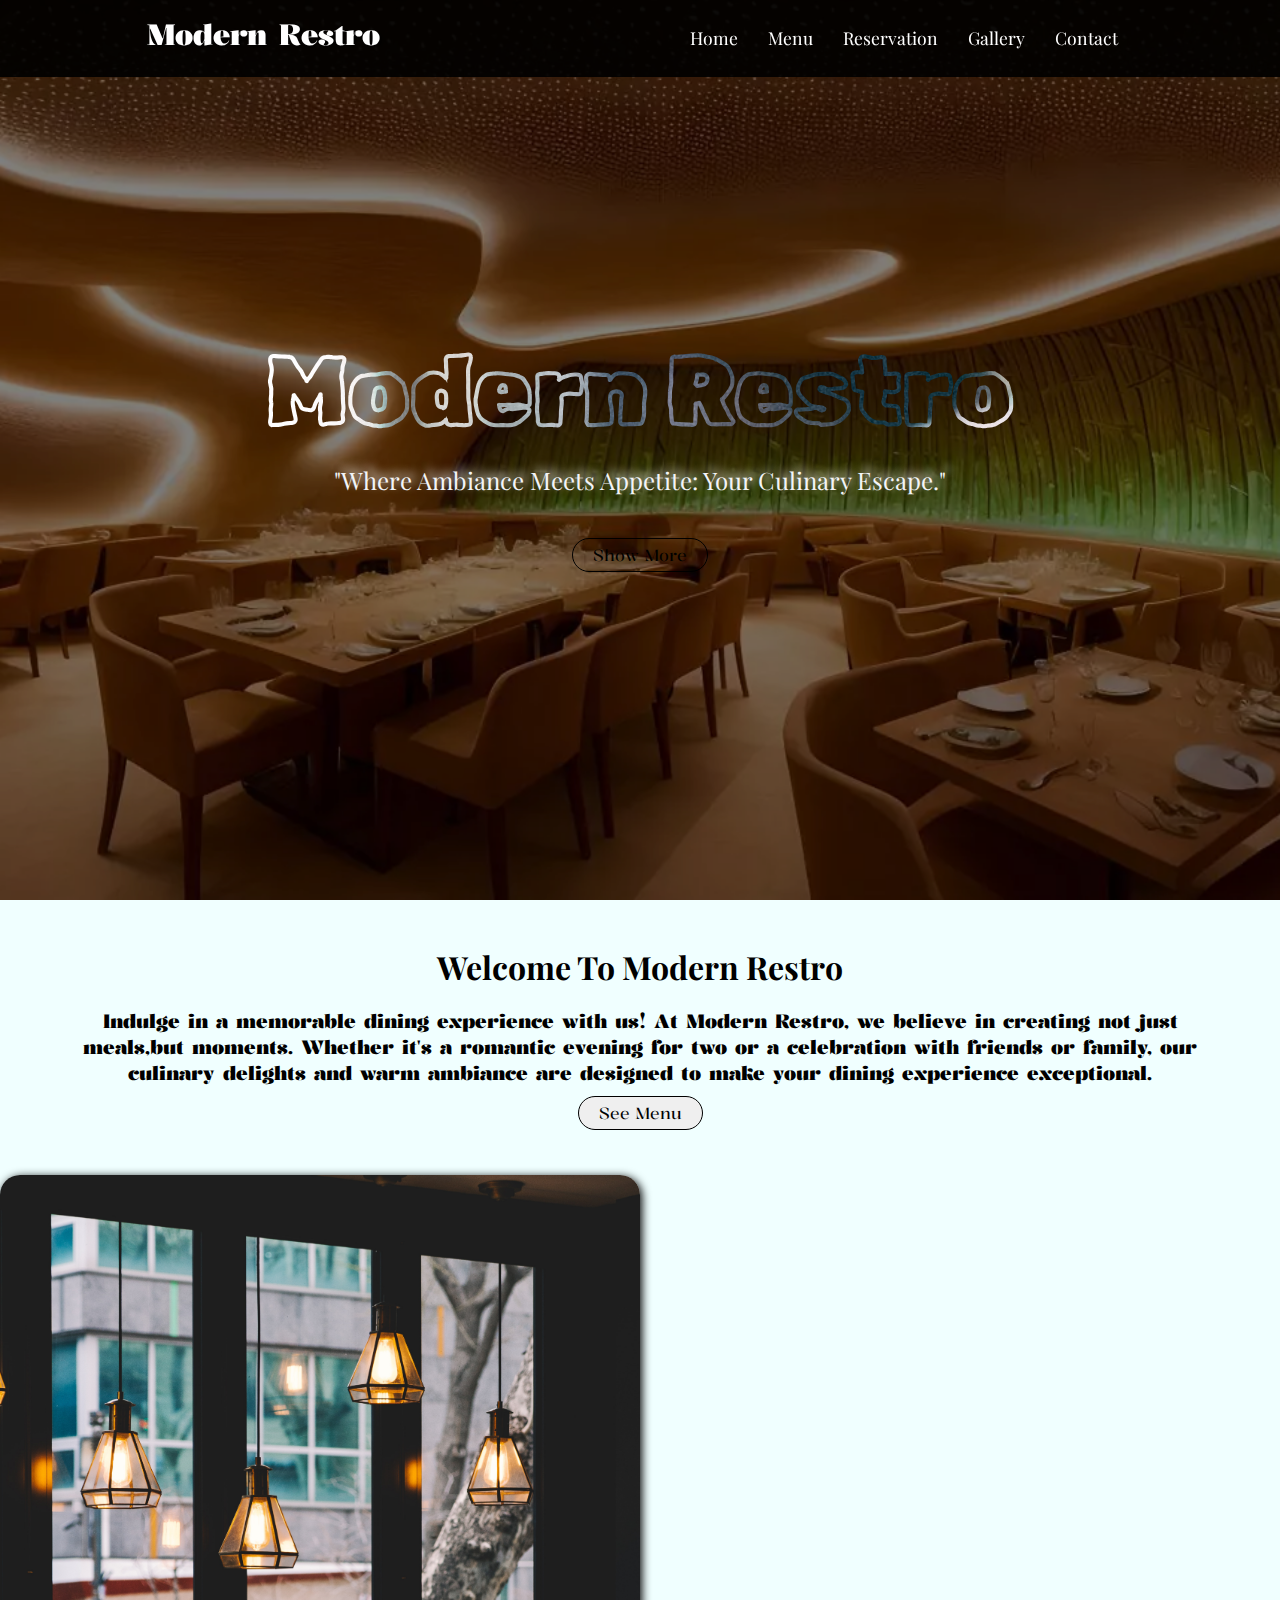
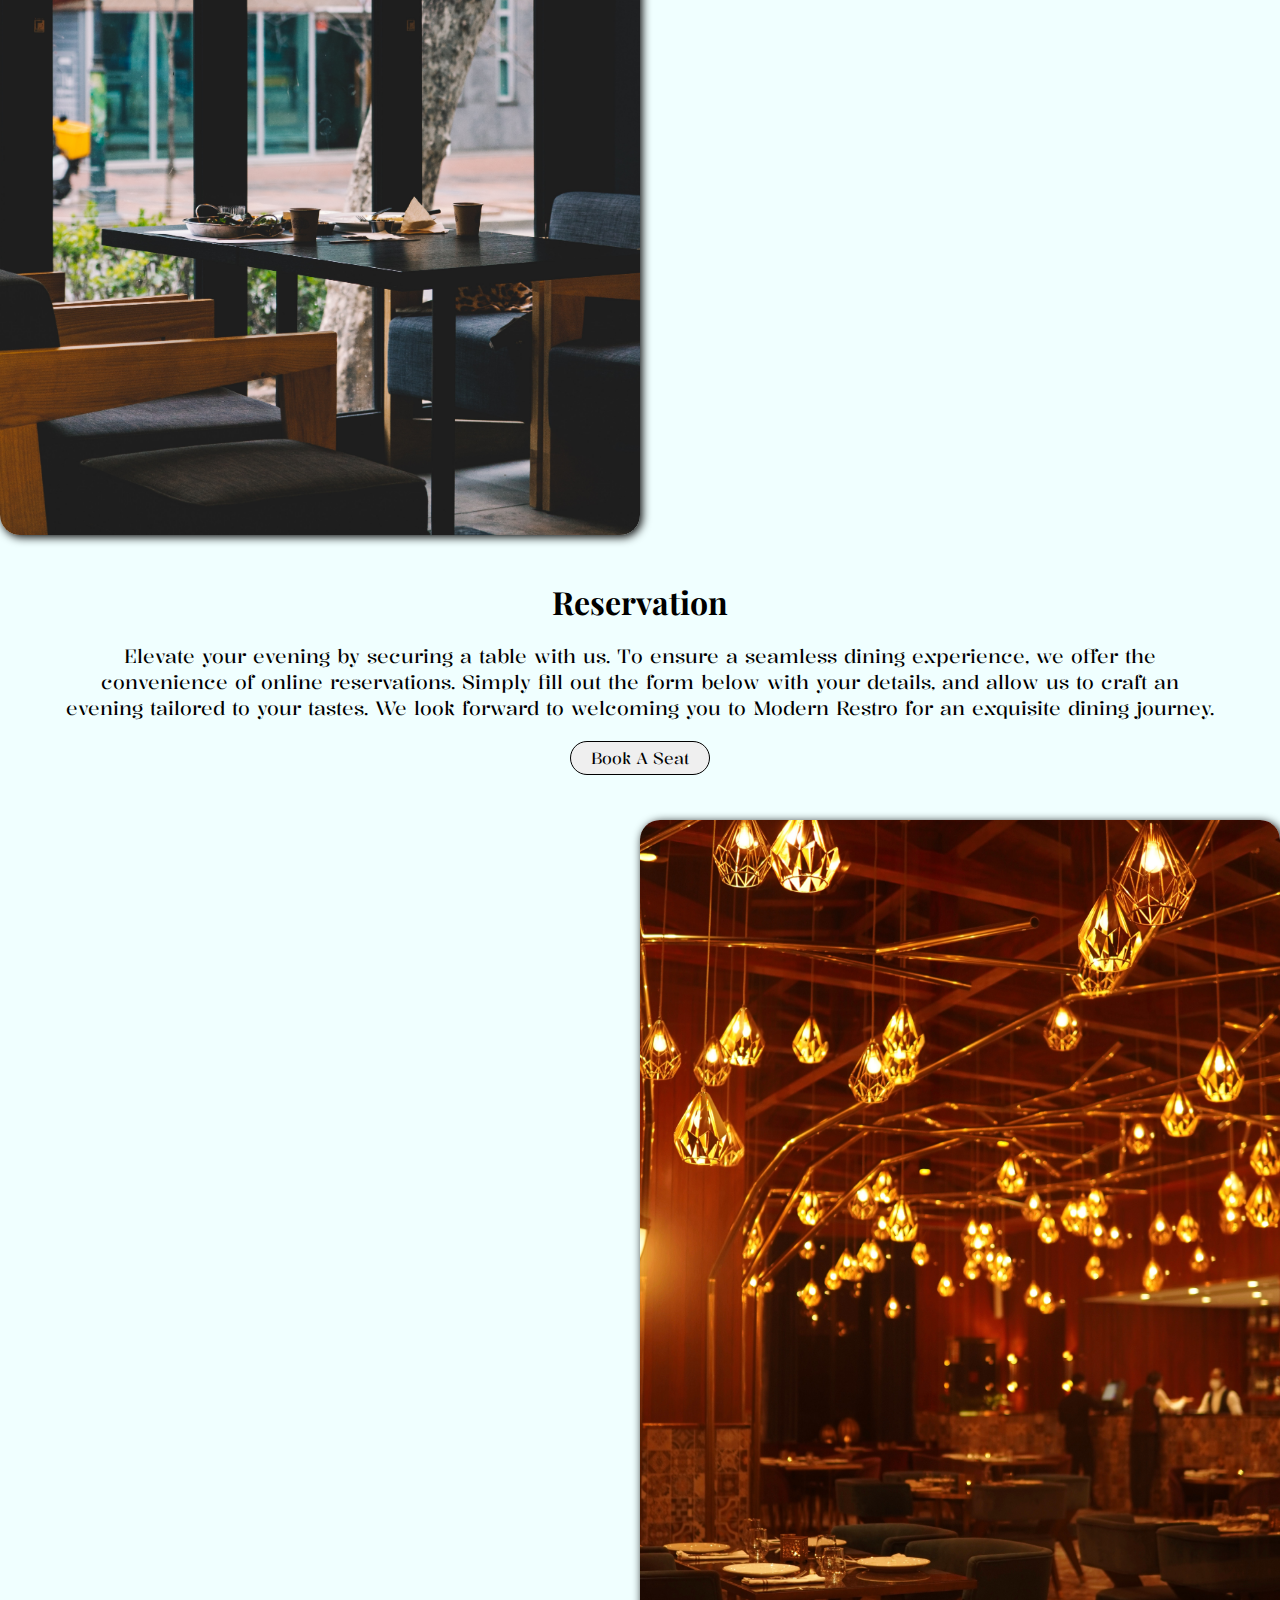
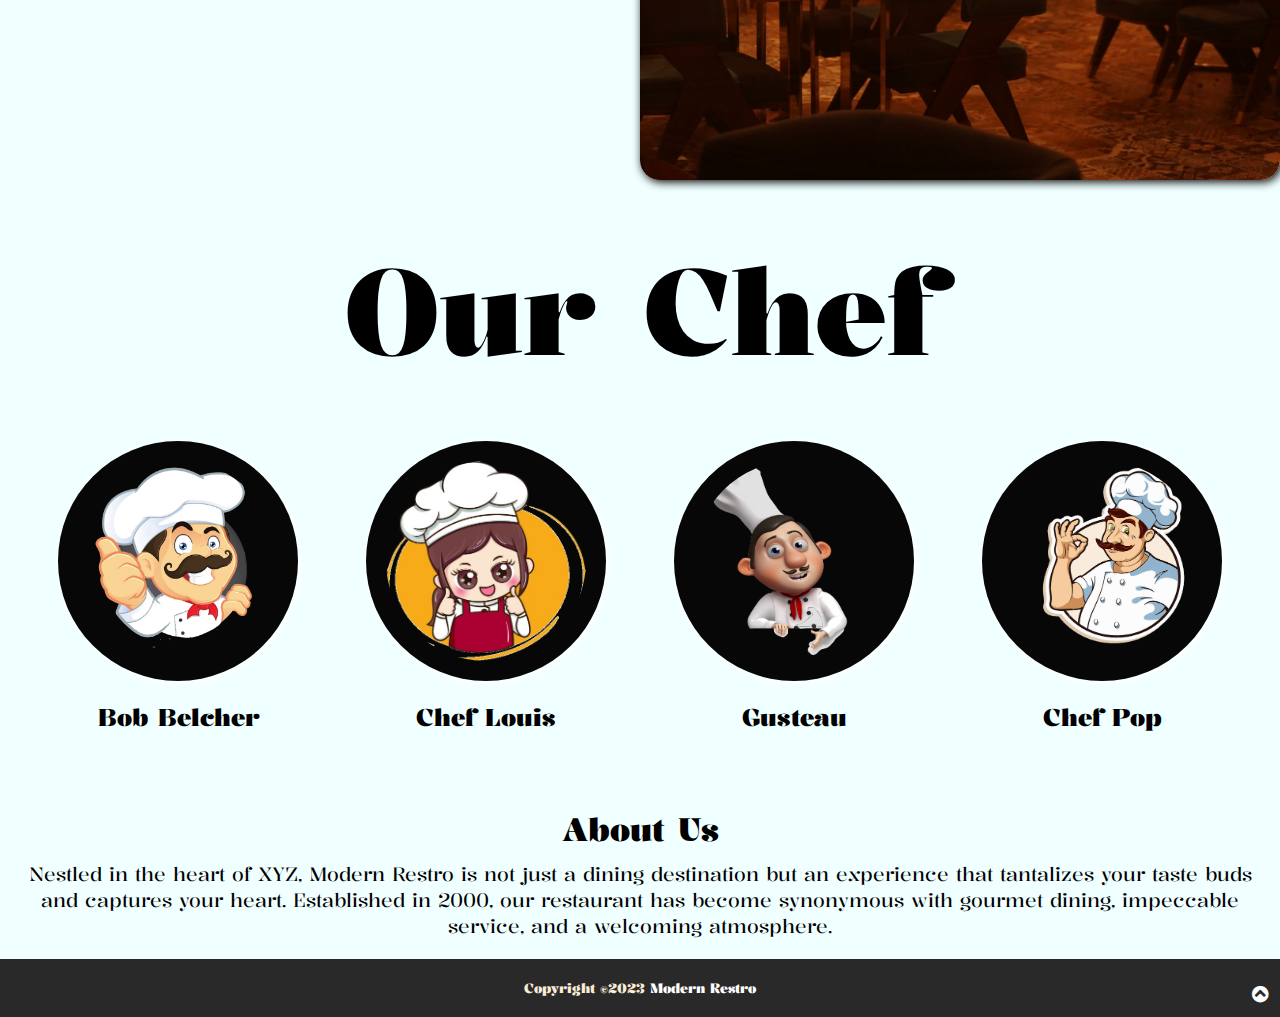
<file: index.html>
<!DOCTYPE html>
<html>

<head lang="en">
    <meta charset="UTF-8">
    <meta name="viewport" content="width=device-width,initial-scale=1">
    <title>Modern Restro</title>

    <!-- css link -->
    <link rel="stylesheet" href="style.css">

    <!-- Google font links -->
    <link rel="preconnect" href="https://fonts.googleapis.com">
    <link rel="preconnect" href="https://fonts.gstatic.com" crossorigin>
    <link href="https://fonts.googleapis.com/css2?family=Cedarville+Cursive&family=Rubik+Scribble&display=swap"
        rel="stylesheet">

    <link rel="preconnect" href="https://fonts.googleapis.com">
    <link rel="preconnect" href="https://fonts.gstatic.com" crossorigin>
    <link href="https://fonts.googleapis.com/css2?family=Sevillana&display=swap" rel="stylesheet">

    <link rel="preconnect" href="https://fonts.googleapis.com">
    <link rel="preconnect" href="https://fonts.gstatic.com" crossorigin>
    <link href="https://fonts.googleapis.com/css2?family=Playfair+Display&display=swap" rel="stylesheet">

    <link rel="preconnect" href="https://fonts.googleapis.com">
    <link rel="preconnect" href="https://fonts.gstatic.com" crossorigin>
    <link href="https://fonts.googleapis.com/css2?family=Kalnia&display=swap" rel="stylesheet">

    <!-- font awesome w3school -->
    <link rel="stylesheet" href="https://cdnjs.cloudflare.com/ajax/libs/font-awesome/4.7.0/css/font-awesome.min.css">


</head>

<body>
    <!-- Section begin here -->
    <div id="restro-container">
        <div id="restro-content">
            <h1>Modern Restro</h1>
            <p>"Where Ambiance Meets Appetite: Your Culinary Escape."</p>
            <a href="#description">Show More</a>
        </div>
    </div>
    <!-- Section end here -->


    <!-- Header Section Begin-->
    <div id="header">
        <nav id="navbar">
            <h1>Modern Restro</h1>
            <ul>
                <li><a href="#">Home</a></li>
                <li><a href="./public/menu.html">Menu</a></li>
                <li><a href="./public/reservation.html">Reservation</a></li>
                <li><a href="./public/gallery.html">Gallery</a></li>
                <li><a href="./public/contact.html">Contact</a></li>

            </ul>
        </nav>
        <div id="mobile-menu">
            <ul>
                <li><a href="#">Home</a></li>
                <li><a href="./public/menu.html">Menu</a></li>
                <li><a href="./public/reservation.html">Reservation</a></li>
                <li><a href="./public/gallery.html">Gallery</a></li>
                <li><a href="./public/contact.html">Contact</a></li>
            </ul>
        </div>
    </div>
    <!-- Header Section End-->

    <!--Description Start-->
    <div id="description">
        <h2 class="desc">Welcome To Modern Restro</h2>
        <p>Indulge in a memorable dining experience with us! At Modern Restro, we believe in creating not just meals,but
            moments. Whether it's a romantic evening for two or a celebration with friends or family, our culinary
            delights and warm ambiance are designed to make your dining experience exceptional.
        </p>
        <a href="./public/menu.html">
            <button>See Menu</button>
        </a>
        
    </div>
    <div class="desc-img">
        <img class="img" src="./Assests/images/bundo-kim-Pb9bUzH1nD8-unsplash.jpg" alt="pic">
    </div>
    <div class="reserv-desc">
        <h2>Reservation</h2>
        <p>Elevate your evening by securing a table with us. To ensure a seamless dining experience, we offer the
            convenience of online reservations. Simply fill out the form below with your details, and allow us to craft
            an evening tailored to your tastes. We look forward to welcoming you to Modern Restro for an exquisite
            dining journey.
        </p>
        <a href="./public/reservation.html">
            <button>Book A Seat</button>
        </a>
    </div>
    <div class="desc-img2">
        <img class="img" src="./Assests/images/dmitry-spravko-wrW1mQTja7w-unsplash.jpg" alt="pic">
    </div>
    <!--Description End-->

    <!-- chef intro -->
    <div id="chef-desc">
        <div id="chef">
            <h2>Our Chef</h2>
        </div>
        <div id="chef-container">
            <div id="chef-box1">
                <img src="./Assests/images/chef-1.png" alt="chef">
                <p>Bob Belcher</p>
            </div>
            <div id="chef-box2">
                <img src="./Assests/images/chef-2.png" alt="chef">
                <p>Chef Louis</p>
            </div>
            <div id="chef-box3">
                <img src="./Assests/images/chef-3.png" alt="chef">
                <p>Gusteau</p>
            </div>
            <div id="chef-box4">
                <img src="./Assests/images/chef-4.png" alt="chef">
                <p>Chef Pop</p>
            </div>
        </div>
    </div>
    <!-- About  -->
    <div id="about-container">
        <h2 id="about">About Us</h2>
        <p>Nestled in the heart of XYZ, Modern Restro is not just a dining destination but an experience that tantalizes your taste buds and captures your heart. Established in 2000, our restaurant has become synonymous with gourmet dining, impeccable service, and a welcoming atmosphere.</p>
    </div>

    <!-- Footer Start -->
    <div id="footer">
        <div>
            <h5>Copyright &copy;2023 <a href="https://github.com/dev-abhi0725">Modern Restro</a></h5>
            <a id="top" href="#"><i class="fa fa-chevron-circle-up"></i></a>
        </div>
    </div>
    <!-- Footer End -->

</body>

</html>
</file>
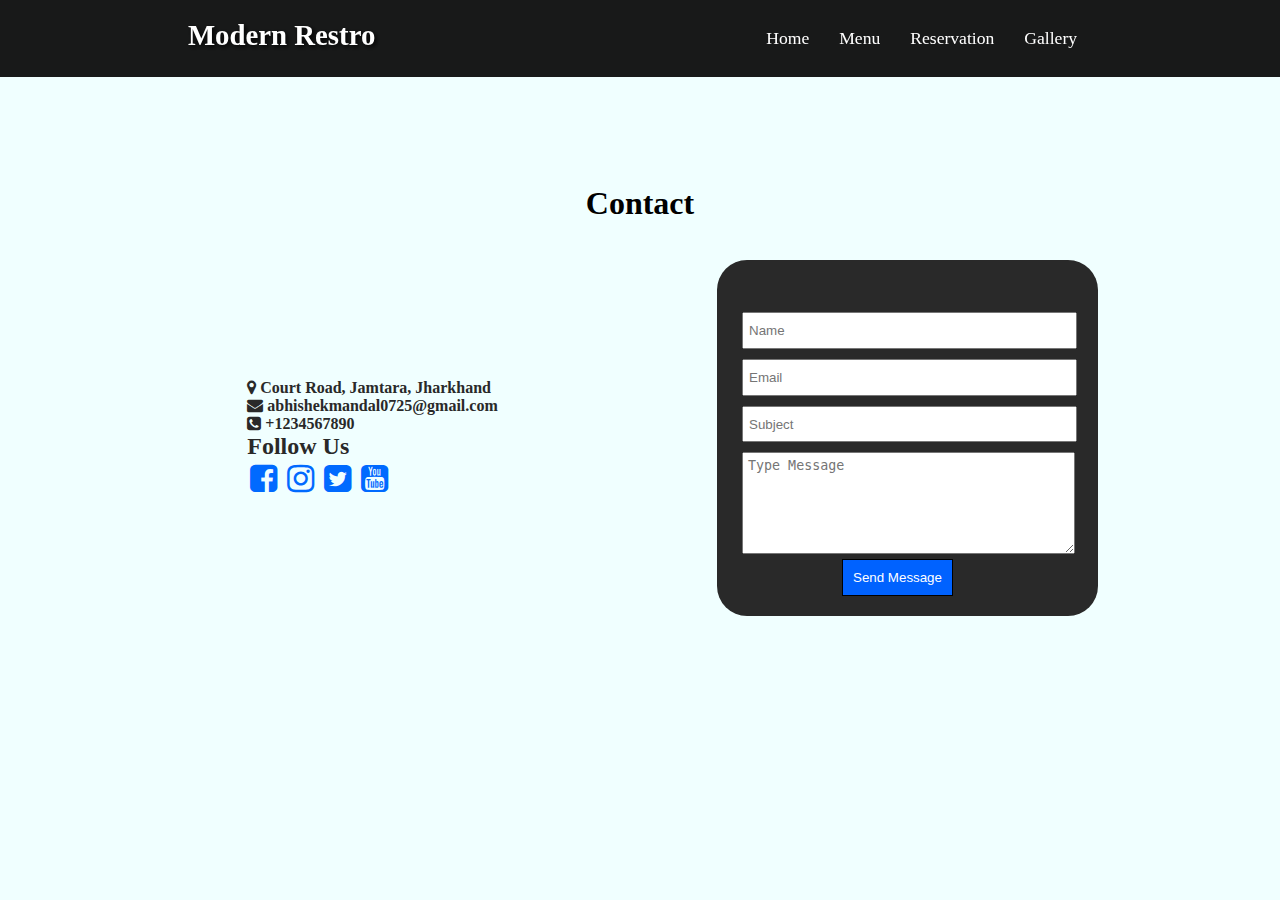
<file: public/contact.html>
<!DOCTYPE html>
<html>

<head lang="en">
    <meta charset="UTF-8">
    <meta name="viewport" content="width=device-width,initial-scale=1">
    <title>Modern Restro - Contact</title>
    <!-- css link -->
    <link rel="stylesheet" href="./contact.css">





    <!-- font awesome w3school -->
    <link rel="stylesheet" href="https://cdnjs.cloudflare.com/ajax/libs/font-awesome/4.7.0/css/font-awesome.min.css">

</head>

<body>
    <div id="header">
        <nav id="navbar">
            <h1>Modern Restro</h1>
            <ul>
                <li><a href="../index.html">Home</a></li>
                <li><a href="./menu.html">Menu</a></li>
                <li><a href="./reservation.html">Reservation</a></li>
                <li><a href="./gallery.html">Gallery</a></li>

            </ul>
        </nav>
        <div id="mobile-menu">
            <ul>
                <li><a href="../index.html">Home</a></li>
                <li><a href="./menu.html">Menu</a></li>
                <li><a href="./reservation.html">Reservation</a></li>
                <li><a href="./gallery.html">Gallery</a></li>
            </ul>
        </div>
    </div>
    <!-- Header Section End-->

    <!---contact section begin here --->

    <div id="contact">
        <h1 id="section">Contact</h1>
        <div id="contact-row">
            <div id="contact-col">
                <div>
                    <p>
                        <i class="fa fa-map-marker"></i>
                        Court Road, Jamtara, Jharkhand
                    </p>
                    <p>
                        <a href="mailto:abhishekmandal0725@gmail.com">
                            <i class="fa fa-envelope"></i>
                            abhishekmandal0725@gmail.com
                        </a>
                    </p>
                    <p>
                        <a href="tel:+1234567890">
                            <i class="fa fa-phone-square"></i>
                            +1234567890
                        </a>
                    </p>
                    <h2>Follow Us</h2>
                    <p id="social">
                        <a href="">
                            <i class="fa fa-facebook-square fa-2x"></i>
                        </a>
                        <a href="">
                            <i class="fa fa-instagram fa-2x"></i>
                        </a>
                        <a href="">
                            <i class="fa fa-twitter-square fa-2x"></i>
                        </a>
                        <a href="">
                            <i class="fa fa-youtube-square fa-2x"></i>
                        </a>
                    </p>
                </div>
            </div>
            <div id="contact-col">
                <form>
                    <h2>Get in touch</h2>
                    <input type="text" placeholder="Name">
                    <input type="email" placeholder="Email">
                    <input type="text" placeholder="Subject">
                    <textarea rows="6" placeholder="Type Message"></textarea>
                    <button>Send Message</button>
                </form>
            </div>
        </div>
    </div>



    <!---contact section end here --->
</body>

</html>
</file>
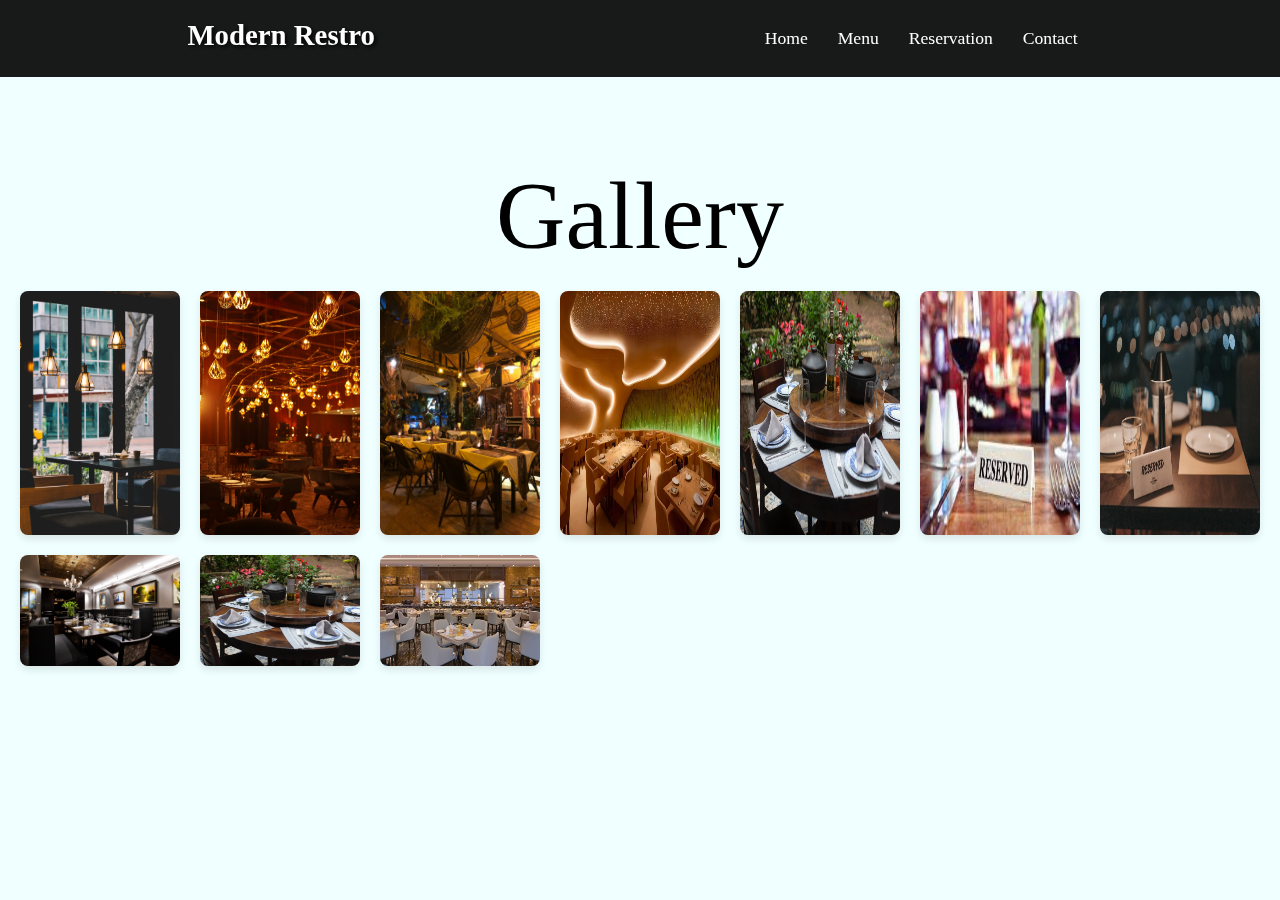
<file: public/gallery.html>
<!DOCTYPE html>
<html>

<head lang="en">
    <meta charset="UTF-8">
    <meta name="viewport" content="width=device-width,initial-scale=1">
    <title>Modern Restro - Gallery</title>
    <!-- css link -->
    <link rel="stylesheet" href="./gallery.css">
</head>
<body>
    <div id="header">
        <nav id="navbar">
            <h1>Modern Restro</h1>
            <ul>
                <li><a href="../index.html">Home</a></li>
                <li><a href="../public/menu.html">Menu</a></li>
                <li><a href="../public/reservation.html">Reservation</a></li>
                <li><a href="../public/contact.html">Contact</a></li>

            </ul>
        </nav>
        <div id="mobile-menu">
            <ul>
                <li><a href="../index.html">Home</a></li>
                <li><a href="../public/menu.html">Menu</a></li>
                <li><a href="../public/reservation.html">Reservation</a></li>
                <li><a href="../public/contact.html">Contact</a></li>
            </ul>
        </div>
    </div>
    <!-- Header Section End-->
    
   <!--- section begin here --->
    
    <div class="container">Gallery</div>
    <div class="gallery">
        <div class="image"><img src="../Assests/images/bundo-kim-Pb9bUzH1nD8-unsplash.jpg" alt="Image 1"></div>
        <div class="image"><img src="../Assests/images/dmitry-spravko-wrW1mQTja7w-unsplash.jpg" alt="Image 2"></div>
        <div class="image"><img src="../Assests/images/img1.jpg" alt="Image 3"></div>
        <div class="image"><img src="../Assests/images/Restaurant-back.webp" alt="Image 4"></div>
        <div class="image"><img src="../Assests/images/reserve.jpg" alt="Image 5"></div>
        <div class="image"><img src="../Assests/images/reserved.jpg" alt="Image 6"></div>
        <div class="image"><img src="../Assests/images/reseved.avif" alt="Image 7"></div>
        <div class="image"><img src="../Assests/images/img5.jpg" alt="Image 8"></div>
        <div class="image"><img src="../Assests/images/reserve.jpg" alt="Image 9"></div>
        <div class="image"><img src="../Assests/images/img6.jpg" alt="Image 10"></div>
      </div>



   <!--- section end here --->
</body>
</html>
</file>
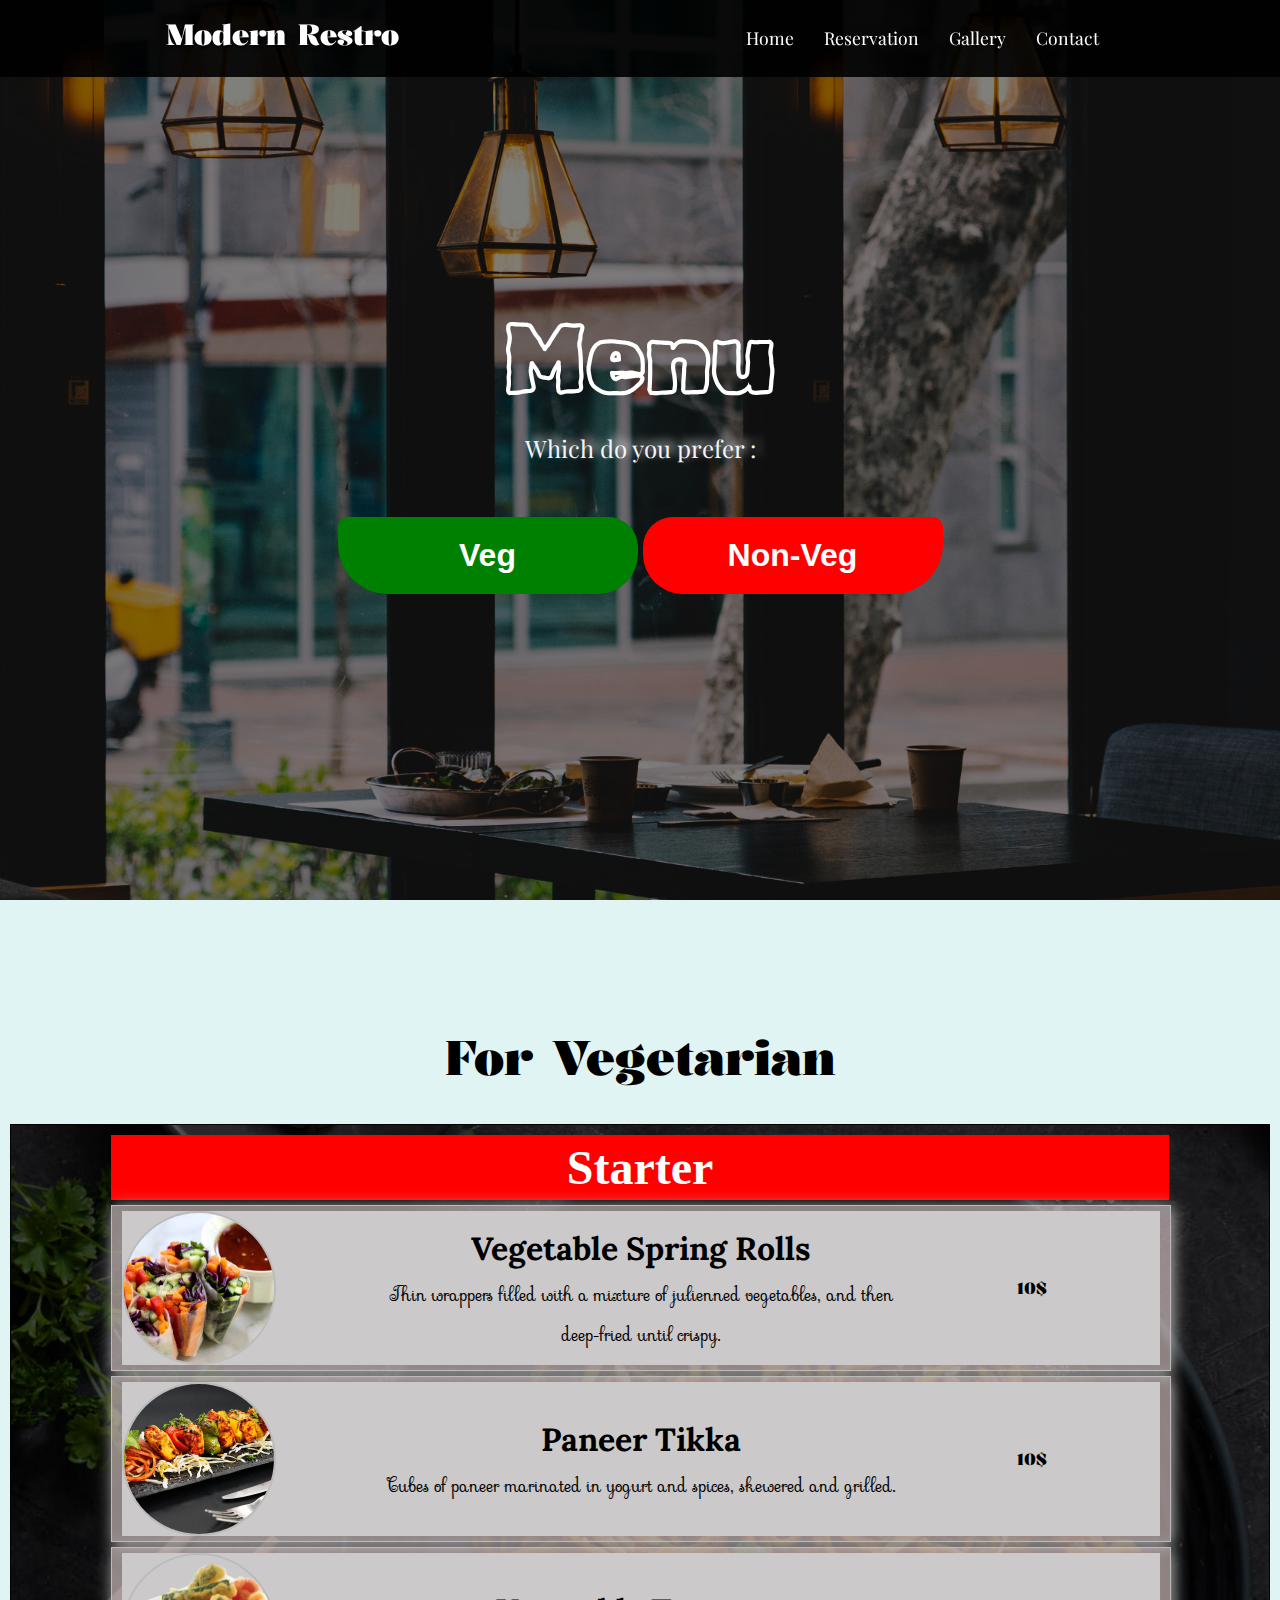
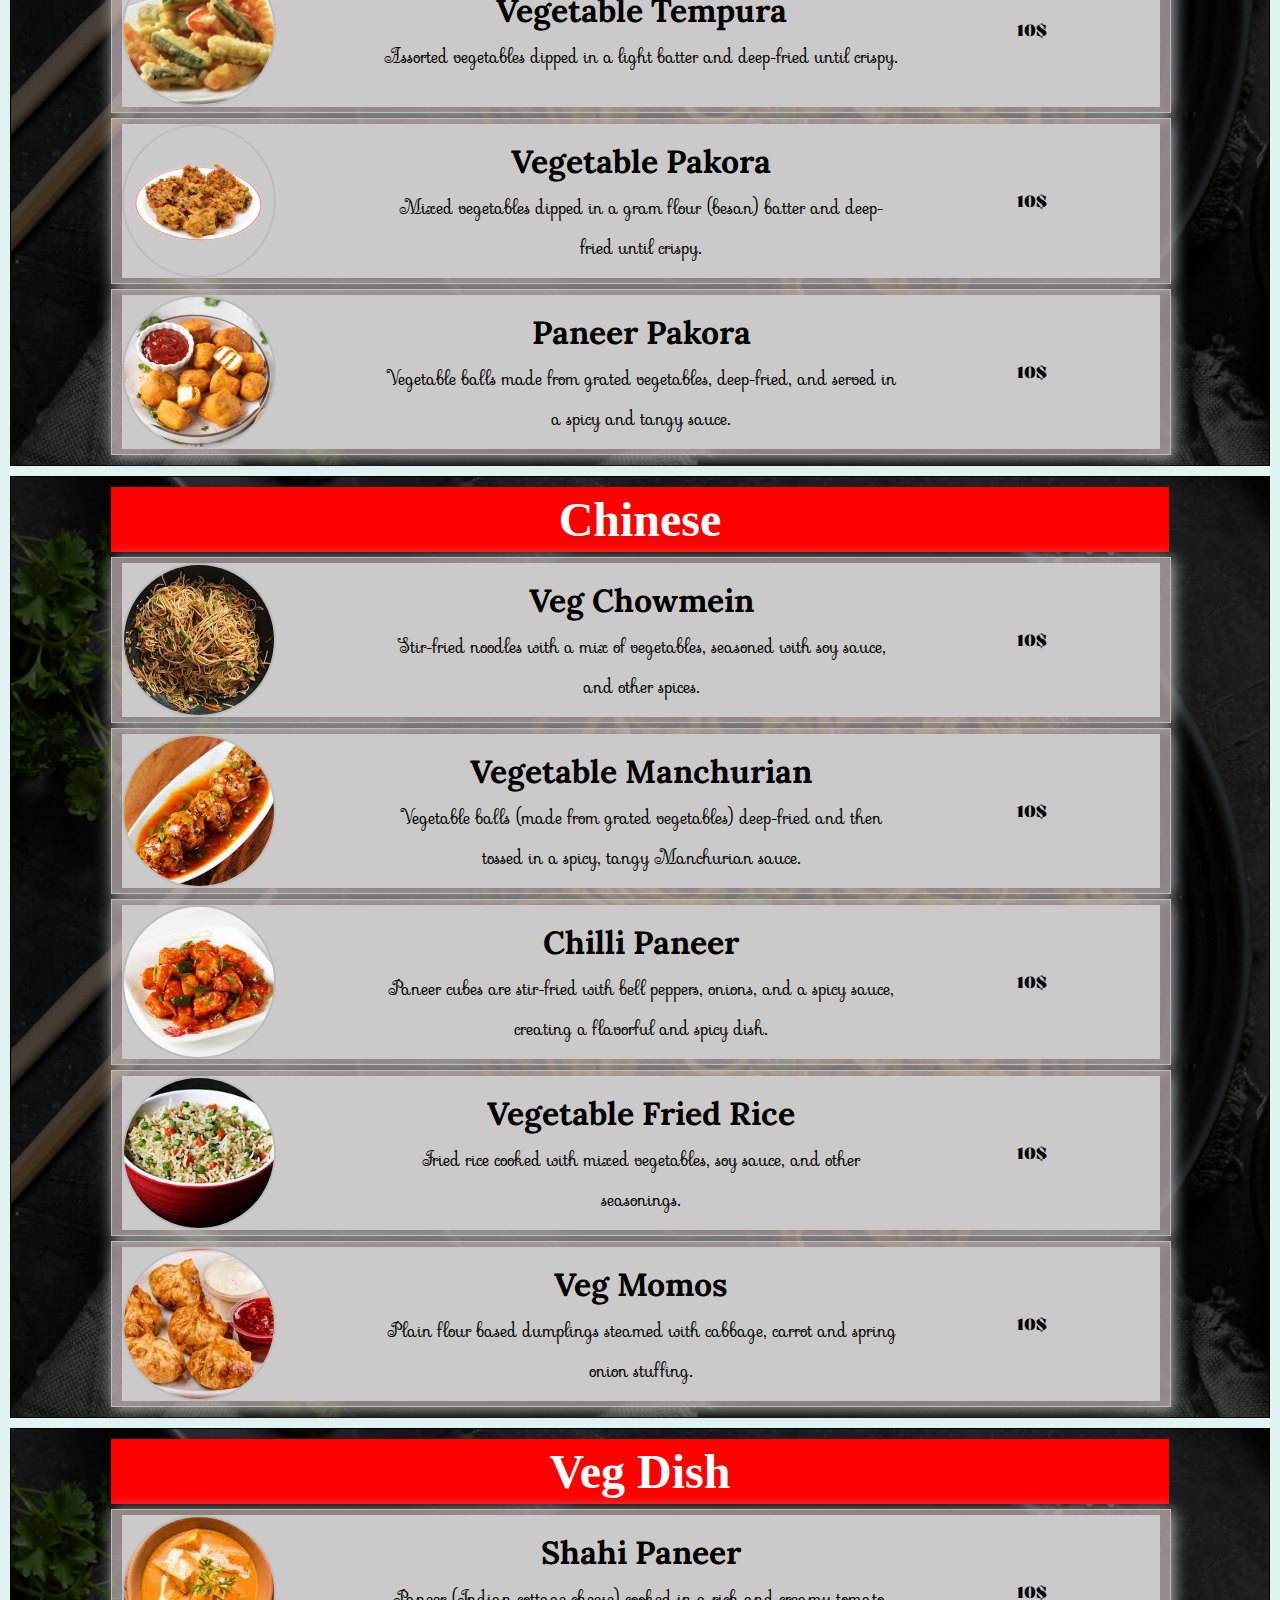
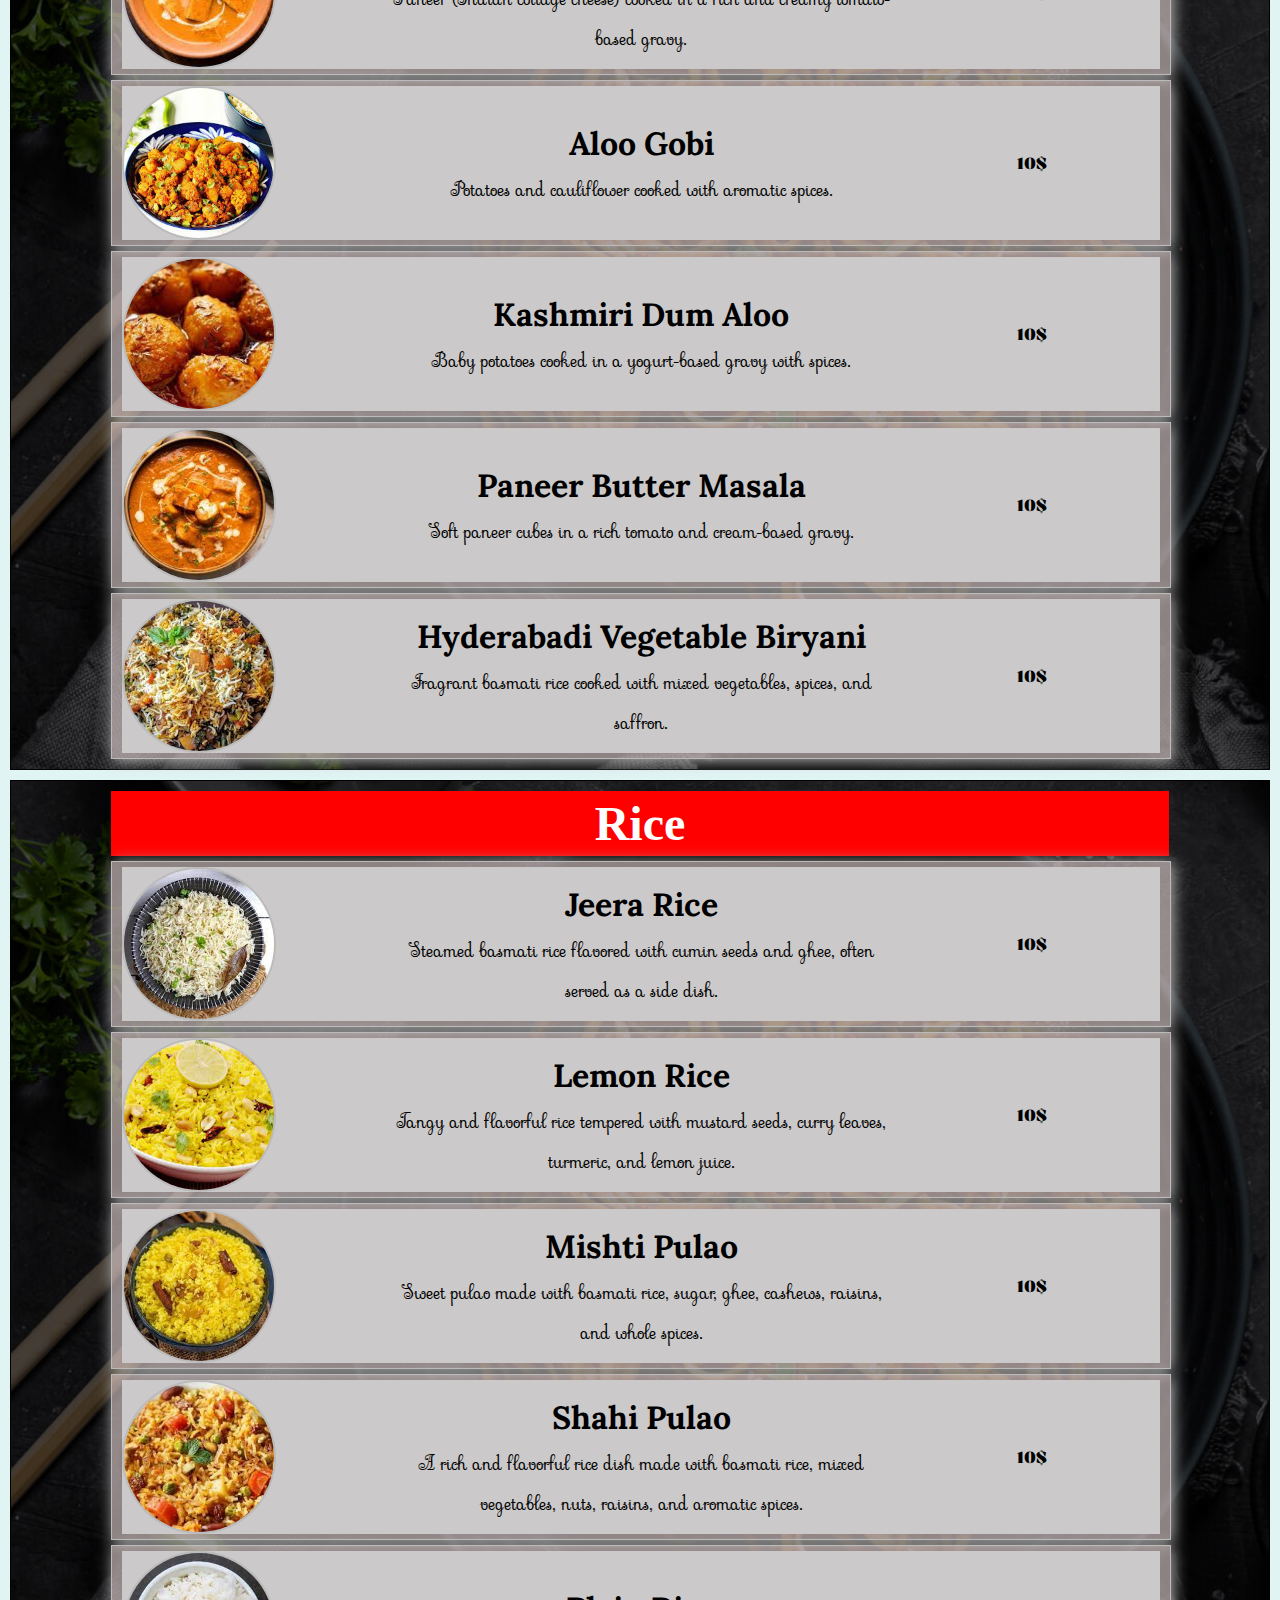
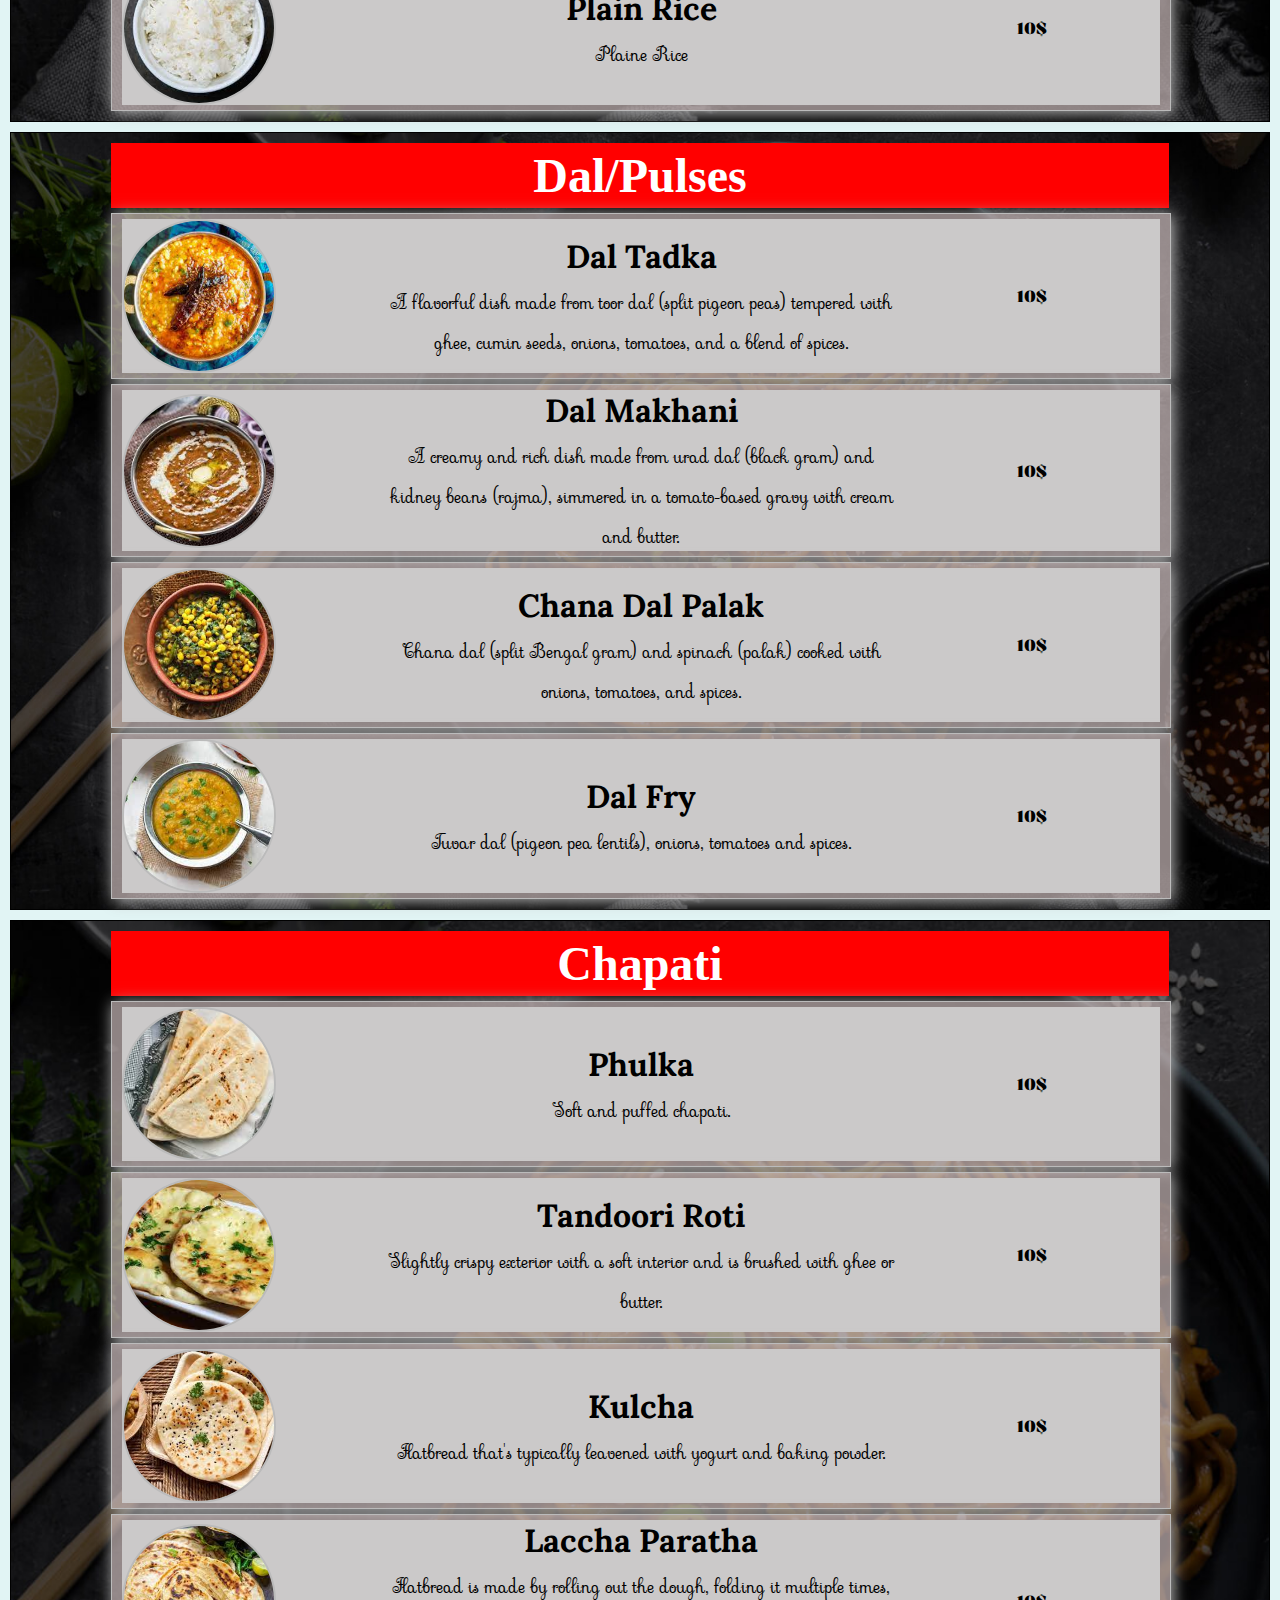
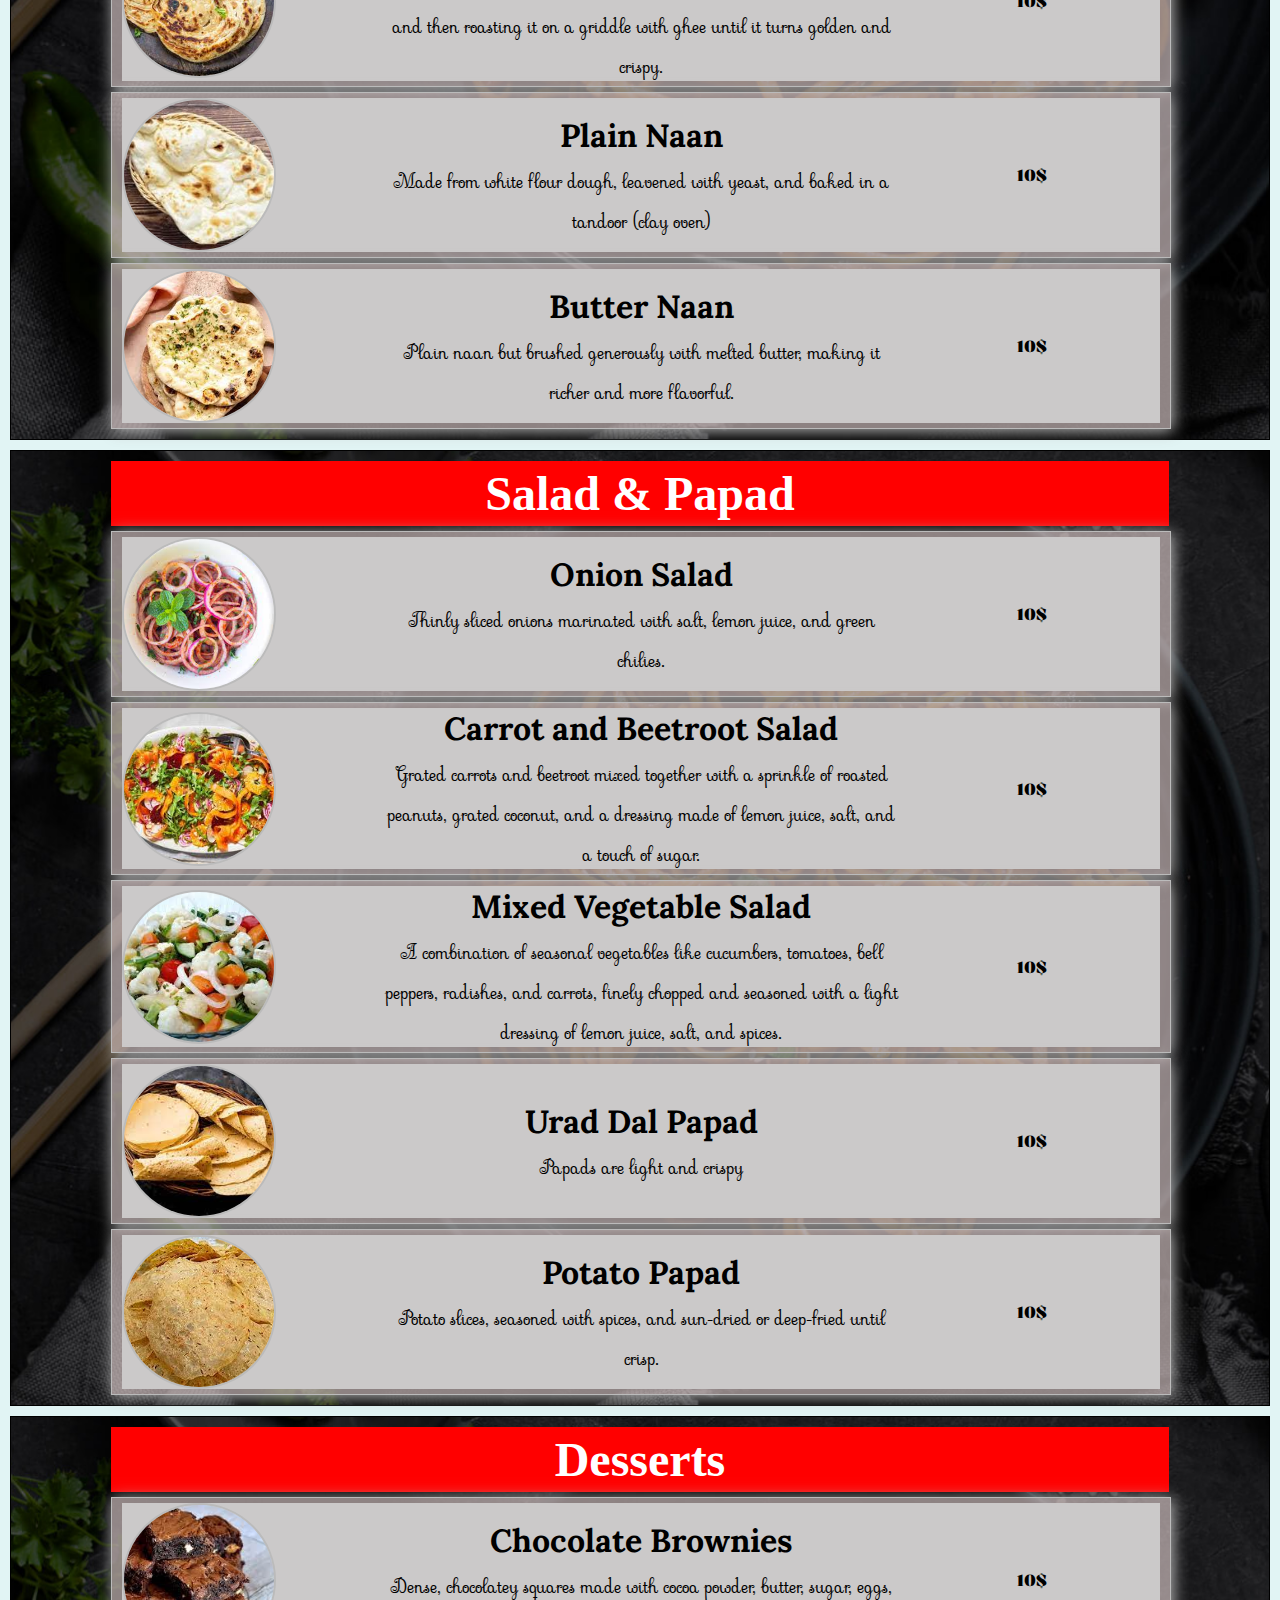
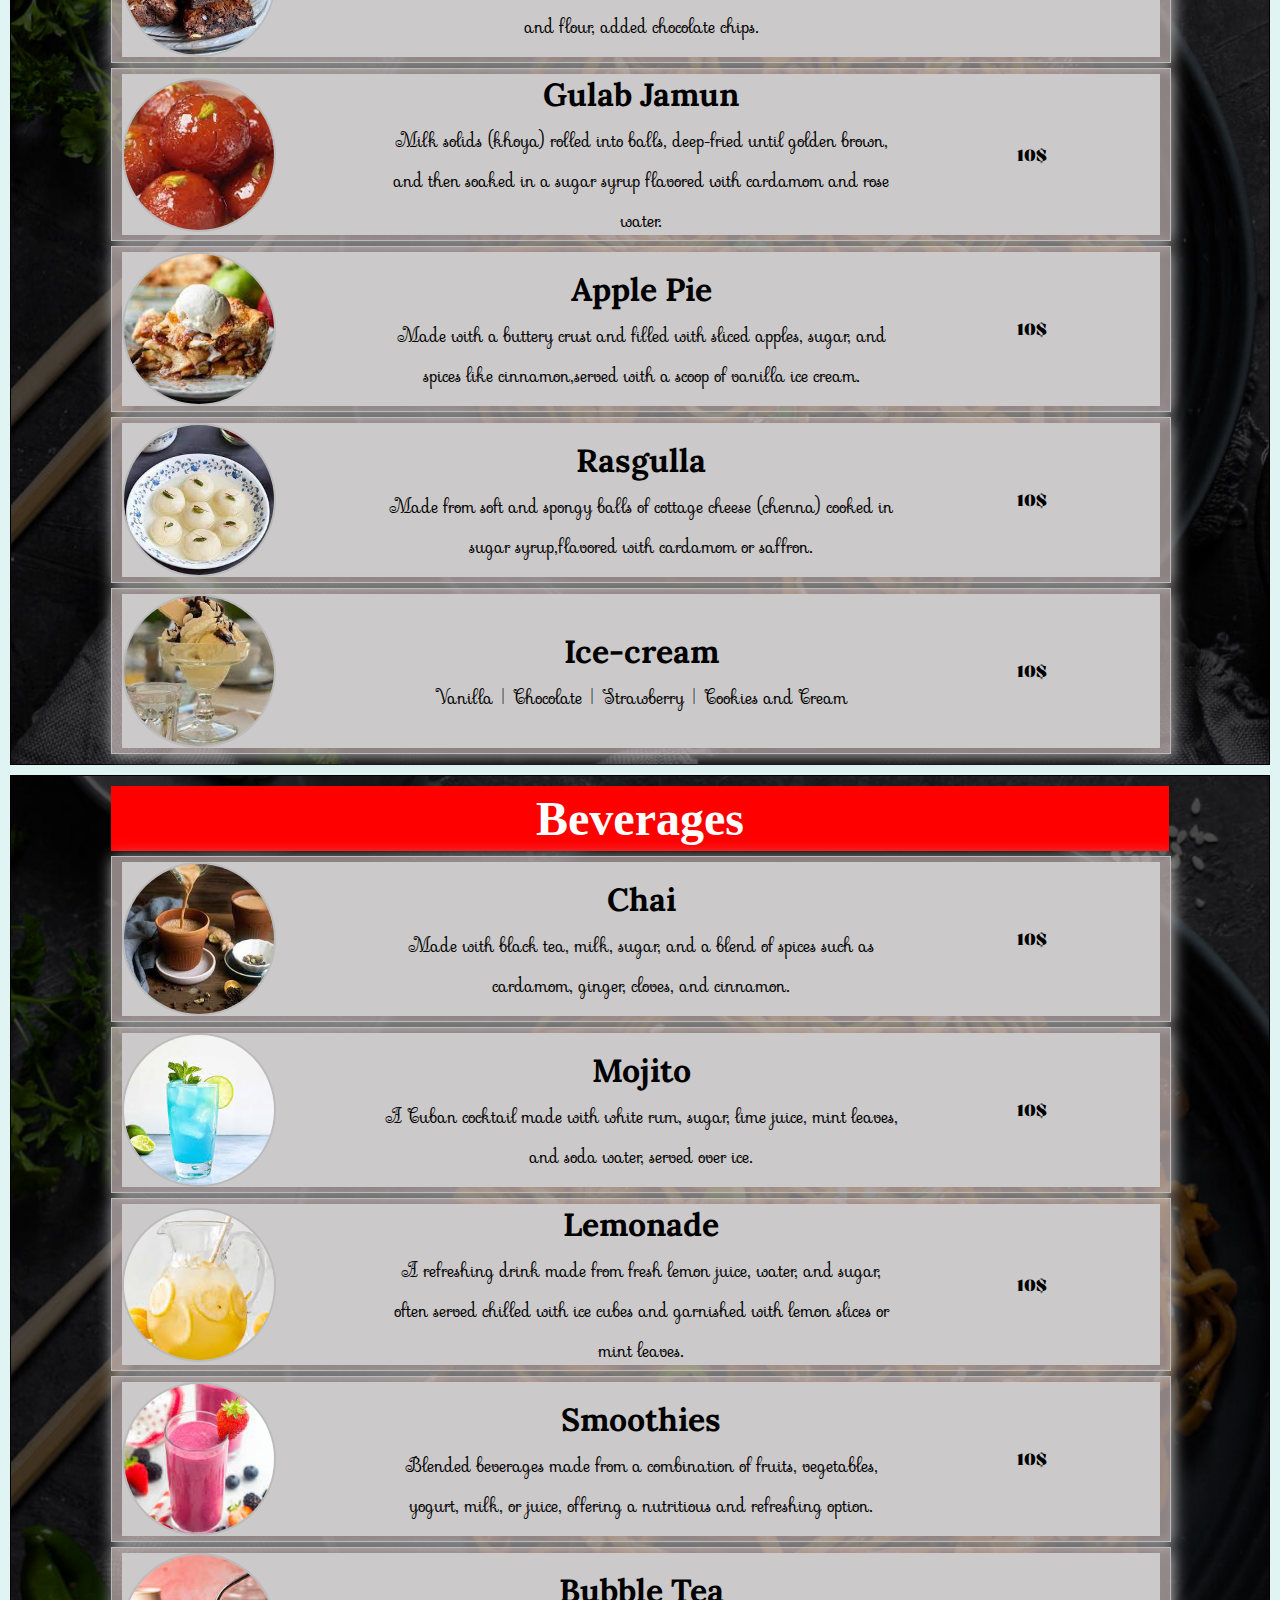
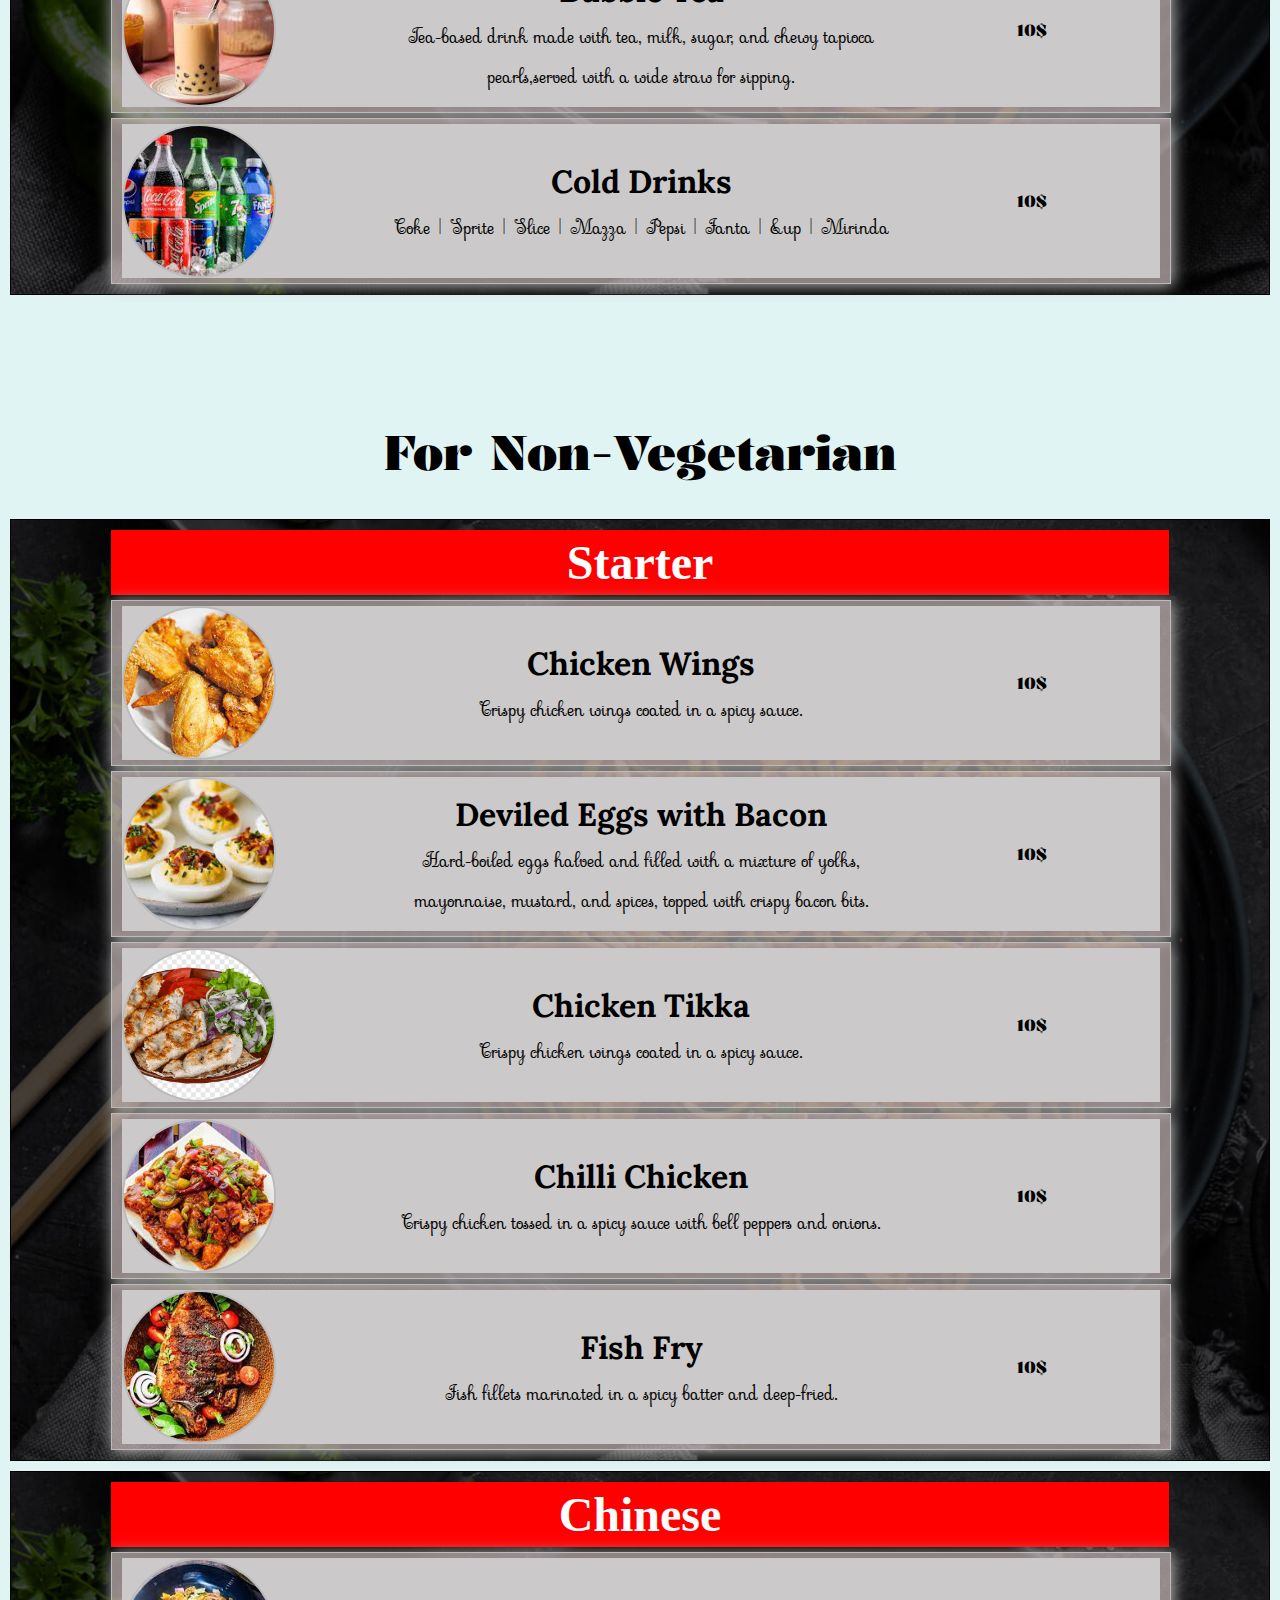
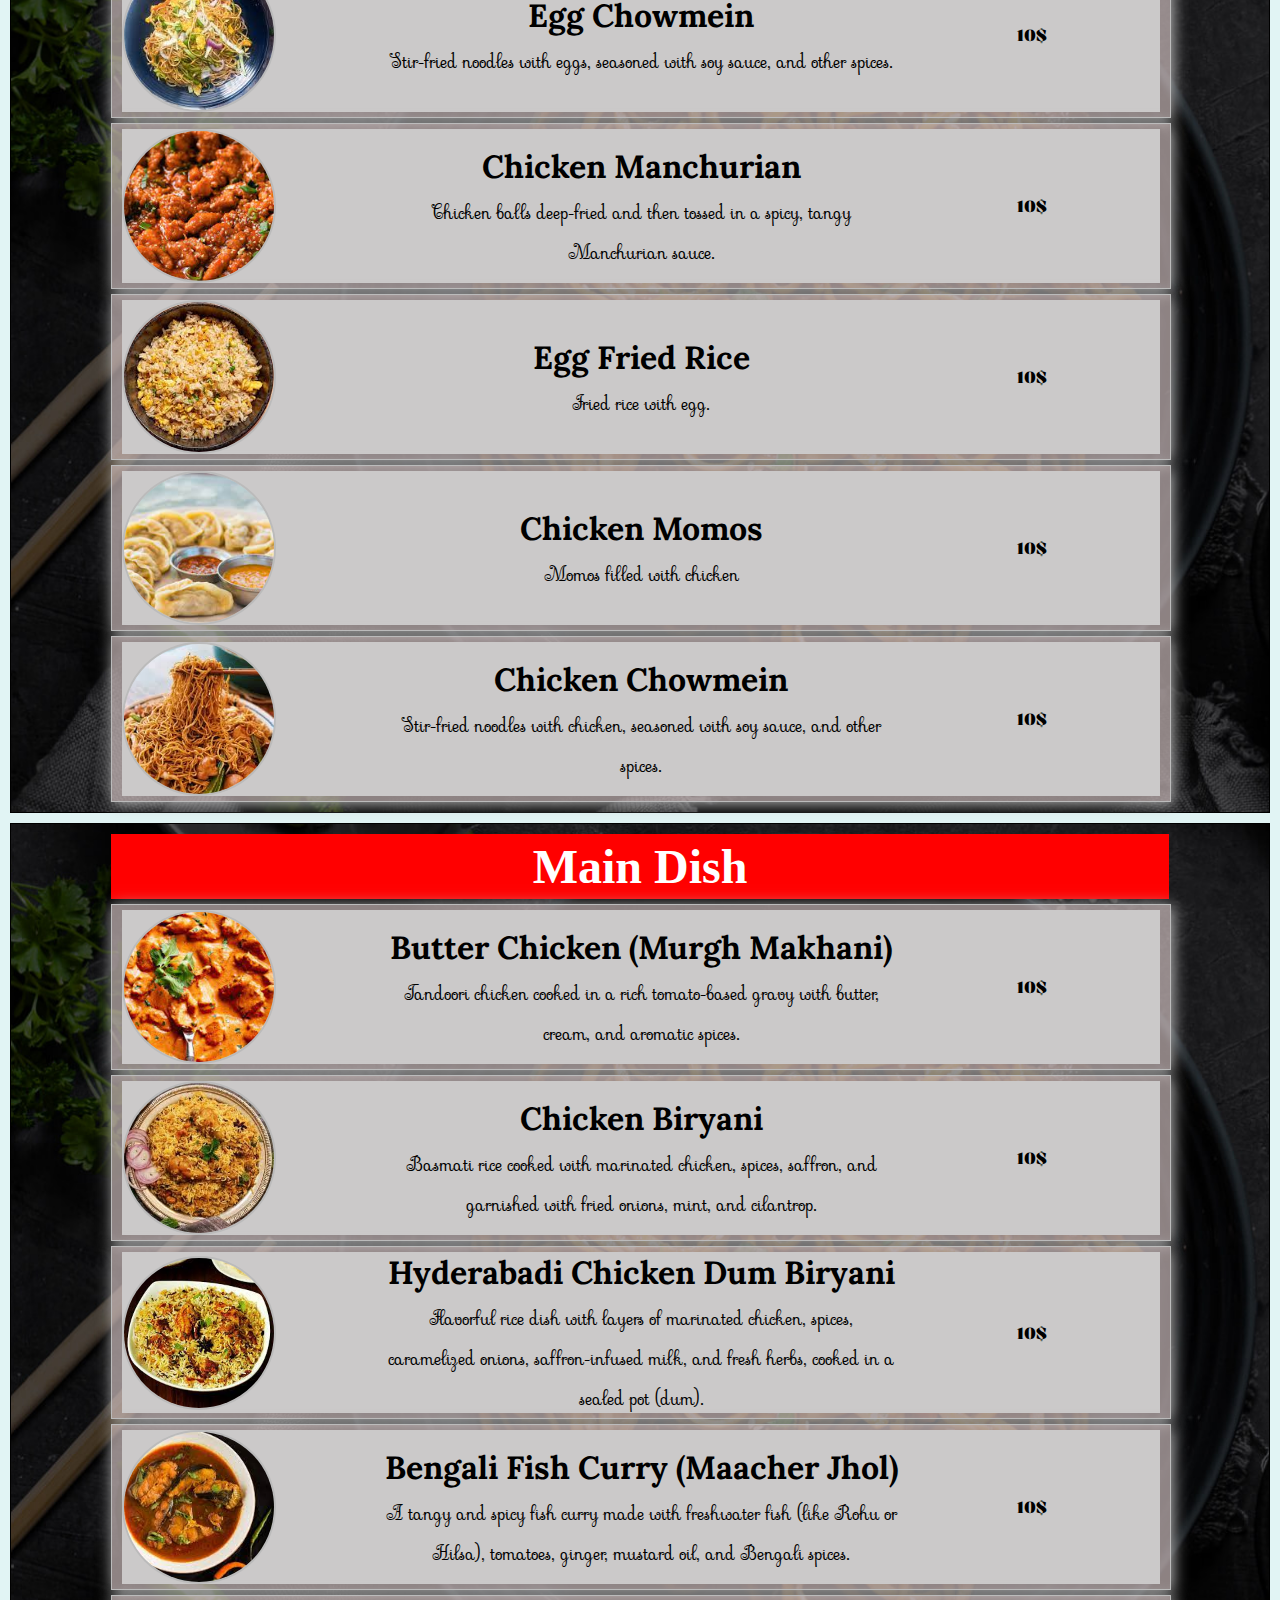
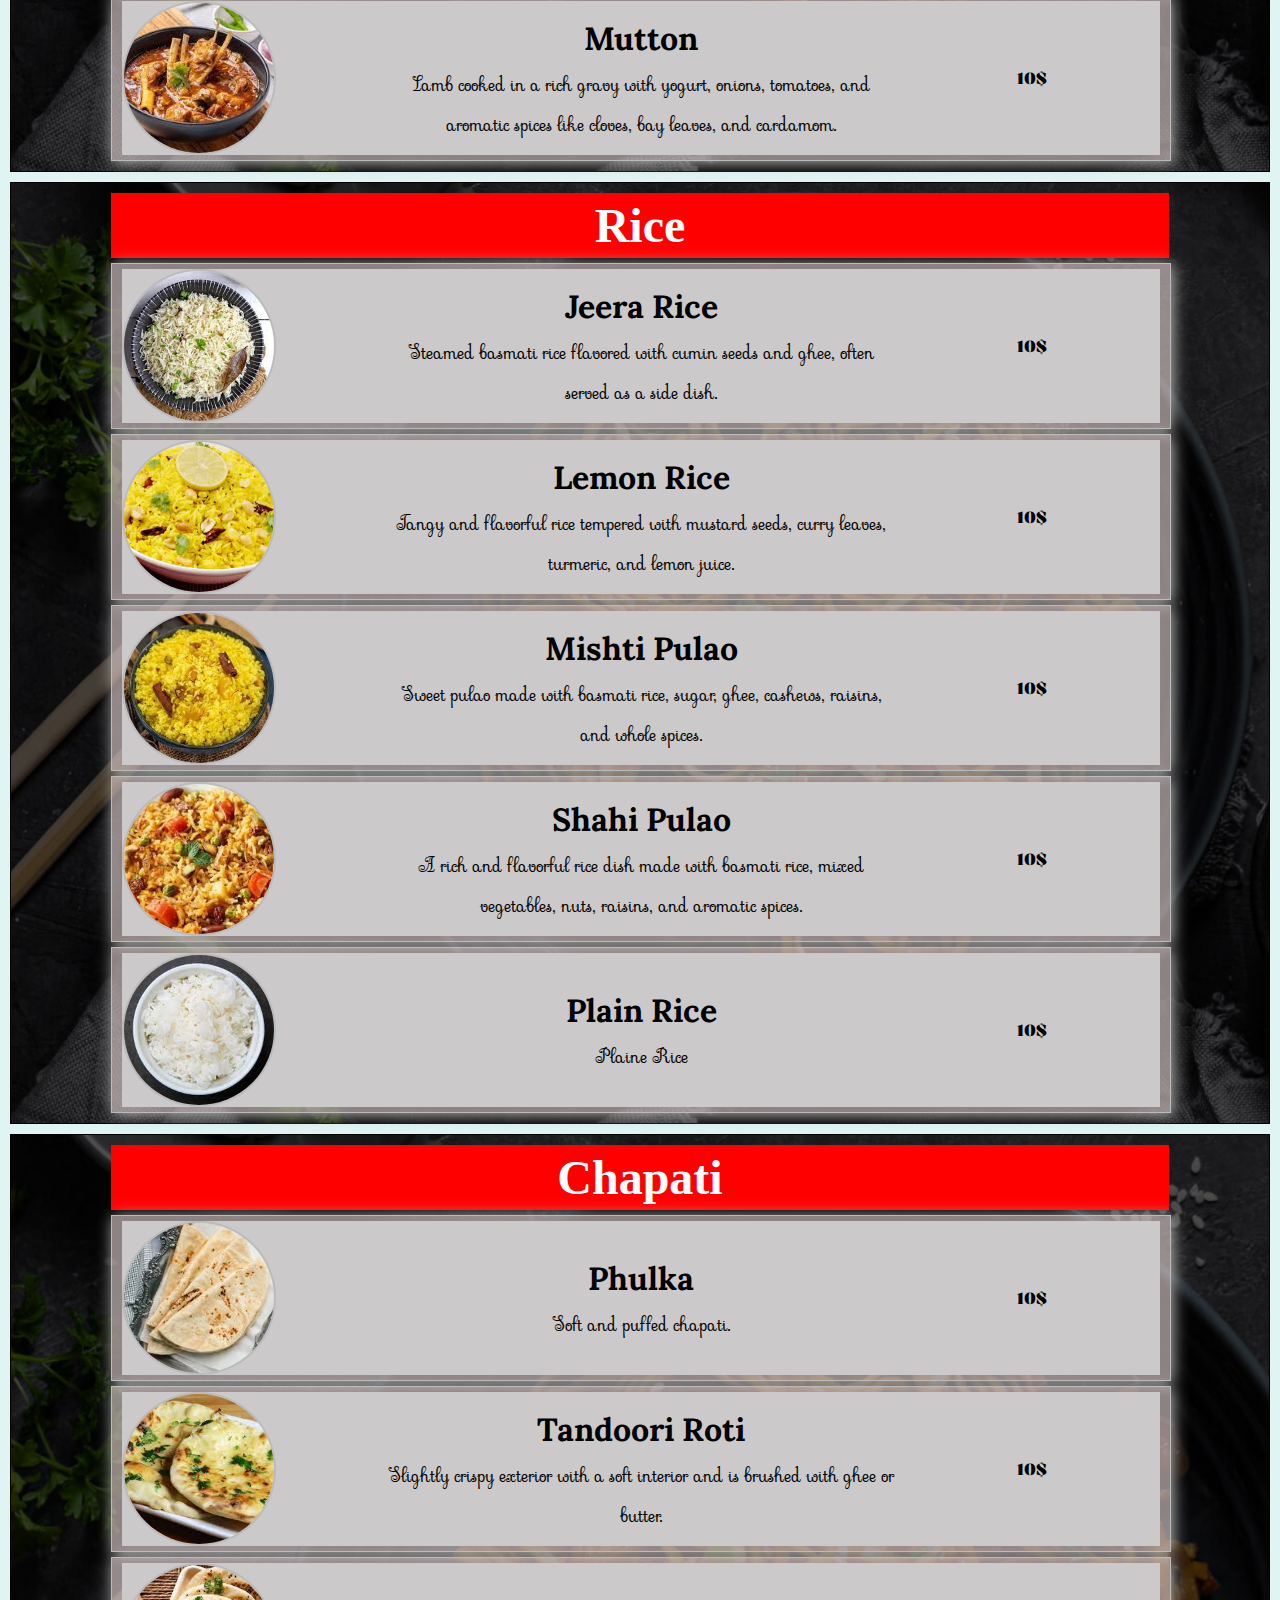
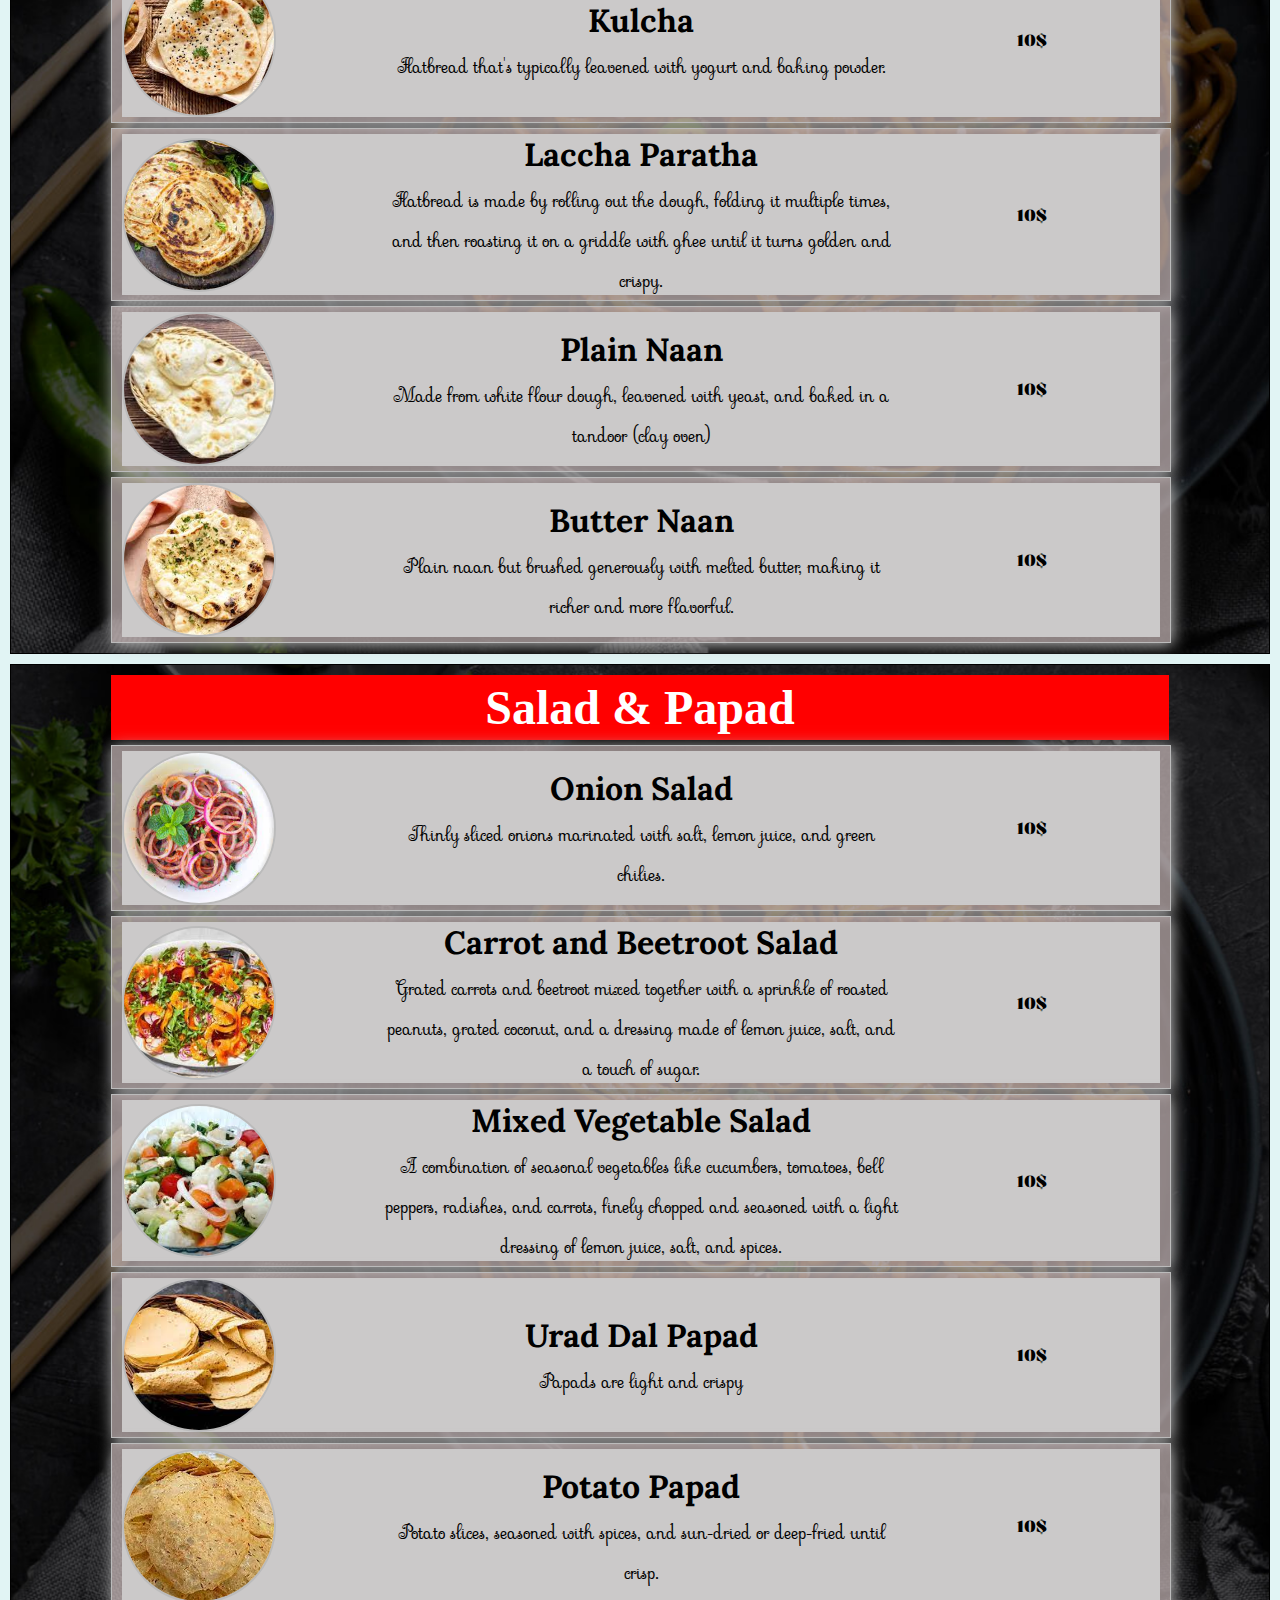
<file: public/menu.html>
<!DOCTYPE html>
<html>

<head lang="en">
    <meta charset="UTF-8">
    <meta name="viewport" content="width=device-width,initial-scale=1">
    <title>Modern Restro</title>

    <!-- css link -->
    <link rel="stylesheet" href="./menu.css">

    <!-- Google font links -->
    <link rel="preconnect" href="https://fonts.googleapis.com">
    <link rel="preconnect" href="https://fonts.gstatic.com" crossorigin>
    <link href="https://fonts.googleapis.com/css2?family=Cedarville+Cursive&family=Rubik+Scribble&display=swap"
        rel="stylesheet">

    <link rel="preconnect" href="https://fonts.googleapis.com">
    <link rel="preconnect" href="https://fonts.gstatic.com" crossorigin>
    <link href="https://fonts.googleapis.com/css2?family=Sevillana&display=swap" rel="stylesheet">

    <link rel="preconnect" href="https://fonts.googleapis.com">
    <link rel="preconnect" href="https://fonts.gstatic.com" crossorigin>
    <link href="https://fonts.googleapis.com/css2?family=Playfair+Display&display=swap" rel="stylesheet">

    <link rel="preconnect" href="https://fonts.googleapis.com">
    <link rel="preconnect" href="https://fonts.gstatic.com" crossorigin>
    <link href="https://fonts.googleapis.com/css2?family=Kalnia&display=swap" rel="stylesheet">

    <link rel="preconnect" href="https://fonts.googleapis.com">
    <link rel="preconnect" href="https://fonts.gstatic.com" crossorigin>
    <link href="https://fonts.googleapis.com/css2?family=Sevillana&display=swap" rel="stylesheet">

    <link rel="preconnect" href="https://fonts.googleapis.com">
    <link rel="preconnect" href="https://fonts.gstatic.com" crossorigin>
    <link href="https://fonts.googleapis.com/css2?family=Lora&display=swap" rel="stylesheet">

    <!-- font awesome w3school -->
    <link rel="stylesheet" href="https://cdnjs.cloudflare.com/ajax/libs/font-awesome/4.7.0/css/font-awesome.min.css">


</head>

<body>
    <!-- Section begin here -->
    <!-- Menu -->
    <div id="menu-container">
        <div id="menu-content">
            <h1>Menu</h1>
            <p>Which do you prefer :</p>
            <div id="menu-box">
                <a href="#veg">
                    <button class="btn1">Veg</button>
                </a>
                <a href="#non-veg">
                    <button class="btn2">Non-Veg</button>
                </a>
            </div>
        </div>
    </div>
    <!-- Section end here -->


    <!-- Header Section Begin-->
    <div id="header">
        <nav id="navbar">
            <h1>Modern Restro</h1>
            <ul>
                <li><a href="../index.html">Home</a></li>
                <li><a href="./reservation.html">Reservation</a></li>
                <li><a href="./gallery.html">Gallery</a></li>
                <li><a href="./contact.html">Contact</a></li>

            </ul>
        </nav>
        <div id="mobile-menu">
            <ul>
                <li><a href="../index.html">Home</a></li>
                <li><a href="./reservation.html">Reservation</a></li>
                <li><a href="./gallery.html">Gallery</a></li>
                <li><a href="./contact.html">Contact</a></li>
            </ul>
        </div>
    </div>
    <!-- Header Section End-->


    <!-- Veg -->
    <div id="veg">
        <h1 id="section">For Vegetarian</h1>
        <div id="veg-row">
            <h2>Starter</h2>
            <div id="veg-col">
                <div class="box">
                    <div id="image">
                        <img src="../Assests/images/vegetable-roll.jpg" alt="Vegetable Roll">
                    </div>
                    <div class="item-name">
                        <h3>Vegetable Spring Rolls</h3>
                        <p>Thin wrappers filled with a mixture of julienned vegetables, and then deep-fried until
                            crispy.

                        </p>
                    </div>
                    <div class="price">
                        <h4>10$</h4>
                    </div>
                </div>
            </div>
            <div id="veg-col">
                <div class="box">
                    <div id="image">
                        <img src="../Assests/images/paneer-tikka-1.webp" alt="Paneer Tikka">
                    </div>
                    <div class="item-name">
                        <h3>Paneer Tikka</h3>
                        <p>Cubes of paneer marinated in yogurt and spices, skewered and grilled.</p>
                    </div>
                    <div class="price">
                        <h4>10$</h4>
                    </div>
                </div>
            </div>
            <div id="veg-col">
                <div class="box">
                    <div id="image">
                        <img src="../Assests/images/vegetable-tempura.png" alt="Vegetable Tempura">
                    </div>
                    <div class="item-name">
                        <h3>Vegetable Tempura</h3>
                        <p>Assorted vegetables dipped in a light batter
                            and deep-fried until crispy.</p>
                    </div>
                    <div class="price">
                        <h4>10$</h4>
                    </div>
                </div>
            </div>
            <div id="veg-col">
                <div class="box">
                    <div id="image">
                        <img src="../Assests/images/veg-pakora.png" alt=" Veg Pakora">
                    </div>
                    <div class="item-name">
                        <h3>Vegetable Pakora</h3>
                        <p>Mixed vegetables dipped in a gram flour (besan) batter and deep-fried until crispy.</p>
                    </div>
                    <div class="price">
                        <h4>10$</h4>
                    </div>
                </div>
            </div>
            <div id="veg-col">
                <div class="box">
                    <div id="image">
                        <img src="../Assests/images/paneer-pakora.jpg" alt=" Paneer Pakora">
                    </div>
                    <div class="item-name">
                        <h3>Paneer Pakora</h3>
                        <p>Vegetable balls made from grated vegetables, deep-fried, and served in a spicy and tangy
                            sauce.</p>
                    </div>
                    <div class="price">
                        <h4>10$</h4>
                    </div>
                </div>
            </div>
        </div>


        <!-- Chinese Veg -->
        <div id="veg-row">
            <h2>Chinese</h2>
            <div id="veg-col">
                <div class="box">
                    <div id="image">
                        <img src="../Assests/images/veg-chowmien.jpg" alt="Veg Chowmein">
                    </div>
                    <div class="item-name">
                        <h3>Veg Chowmein</h3>
                        <p>Stir-fried noodles with a mix of vegetables, seasoned with soy sauce, and other spices.</p>
                    </div>
                    <div class="price">
                        <h4>10$</h4>
                    </div>
                </div>
            </div>
            <div id="veg-col">
                <div class="box">
                    <div id="image">
                        <img src="../Assests/images/veg-manchurian.jpg" alt="Vegetable Manchurian">
                    </div>
                    <div class="item-name">
                        <h3>Vegetable Manchurian</h3>
                        <p>Vegetable balls (made from grated vegetables) deep-fried and then tossed in a spicy, tangy
                            Manchurian sauce.
                        </p>
                    </div>
                    <div class="price">
                        <h4>10$</h4>
                    </div>
                </div>
            </div>
            <div id="veg-col">
                <div class="box">
                    <div id="image">
                        <img src="../Assests/images/chilli-panner.jpg" alt="Chilli Paneer">
                    </div>
                    <div class="item-name">
                        <h3>Chilli Paneer</h3>
                        <p>Paneer cubes are stir-fried with bell peppers, onions, and a spicy sauce, creating a
                            flavorful and spicy dish.</p>
                    </div>
                    <div class="price">
                        <h4>10$</h4>
                    </div>
                </div>
            </div>
            <div id="veg-col">
                <div class="box">
                    <div id="image">
                        <img src="../Assests/images/veg-fried-rice.jpg" alt="Vegetable Fried Rice">
                    </div>
                    <div class="item-name">
                        <h3>Vegetable Fried Rice</h3>
                        <p>Fried rice cooked with mixed vegetables, soy sauce, and other seasonings.</p>
                    </div>
                    <div class="price">
                        <h4>10$</h4>
                    </div>
                </div>
            </div>
            <div id="veg-col">
                <div class="box">
                    <div id="image">
                        <img src="../Assests/images/momo.jpg" alt="Momos">
                    </div>
                    <div class="item-name">
                        <h3>Veg Momos</h3>
                        <p>Plain flour based dumplings steamed with cabbage, carrot and spring onion stuffing.</p>
                    </div>
                    <div class="price">
                        <h4>10$</h4>
                    </div>
                </div>
            </div>
        </div>

        <!-- Veg Dish -->
        <div id="veg-row">
            <h2>Veg Dish</h2>
            <div id="veg-col">
                <div class="box">
                    <div id="image">
                        <img src="../Assests/images/shahi-paneer.jpg" alt="Shahi Paneer">
                    </div>
                    <div class="item-name">
                        <h3>Shahi Paneer</h3>
                        <p>Paneer (Indian cottage cheese) cooked in a rich and creamy tomato-based gravy.
                        </p>
                    </div>
                    <div class="price">
                        <h4>10$</h4>
                    </div>
                </div>
            </div>
            <div id="veg-col">
                <div class="box">
                    <div id="image">
                        <img src="../Assests/images/aloo-gobi.jpg" alt="Aloo Gobi">
                    </div>
                    <div class="item-name">
                        <h3>Aloo Gobi</h3>
                        <p> Potatoes and cauliflower cooked with aromatic spices.</p>
                    </div>
                    <div class="price">
                        <h4>10$</h4>
                    </div>
                </div>
            </div>
            <div id="veg-col">
                <div class="box">
                    <div id="image">
                        <img src="../Assests/images/dum-aloo.jpg" alt="Kashmiri Dum Aloo">
                    </div>
                    <div class="item-name">
                        <h3>Kashmiri Dum Aloo</h3>
                        <p>Baby potatoes cooked in a yogurt-based gravy with spices.</p>
                    </div>
                    <div class="price">
                        <h4>10$</h4>
                    </div>
                </div>
            </div>
            <div id="veg-col">
                <div class="box">
                    <div id="image">
                        <img src="../Assests/images/paneer-butter-masala.jpg" alt="Paneer Butter Masala">
                    </div>
                    <div class="item-name">
                        <h3>Paneer Butter Masala</h3>
                        <p> Soft paneer cubes in a rich tomato and cream-based gravy.</p>
                    </div>
                    <div class="price">
                        <h4>10$</h4>
                    </div>
                </div>
            </div>
            <div id="veg-col">
                <div class="box">
                    <div id="image">
                        <img src="../Assests/images/veg-biryani.jpg" alt="Hyderabadi Vegetable Biryani">
                    </div>
                    <div class="item-name">
                        <h3>Hyderabadi Vegetable Biryani</h3>
                        <p>Fragrant basmati rice cooked with mixed vegetables, spices, and saffron.
                        </p>
                    </div>
                    <div class="price">
                        <h4>10$</h4>
                    </div>
                </div>
            </div>
        </div>



        <!-- Veg Rice Dish -->
        <div id="veg-row">
            <h2>Rice</h2>
            <div id="veg-col">
                <div class="box">
                    <div id="image">
                        <img src="../Assests/images/jeera-rice.jpg" alt="Jeera Rice">
                    </div>
                    <div class="item-name">
                        <h3>Jeera Rice</h3>
                        <p> Steamed basmati rice flavored with cumin seeds and ghee, often served as a side dish.</p>
                    </div>
                    <div class="price">
                        <h4>10$</h4>
                    </div>
                </div>
            </div>
            <div id="veg-col">
                <div class="box">
                    <div id="image">
                        <img src="../Assests/images/lemon-rice.jpg" alt="Lemon Rice">
                    </div>
                    <div class="item-name">
                        <h3>Lemon Rice</h3>
                        <p> Tangy and flavorful rice tempered with mustard seeds, curry leaves, turmeric, and lemon
                            juice.</p>
                    </div>
                    <div class="price">
                        <h4>10$</h4>
                    </div>
                </div>
            </div>
            <div id="veg-col">
                <div class="box">
                    <div id="image">
                        <img src="../Assests/images/mishti-pulao.jpg" alt="Mishti Pulao">
                    </div>
                    <div class="item-name">
                        <h3>Mishti Pulao</h3>
                        <p>Sweet pulao made with basmati rice, sugar, ghee, cashews, raisins, and whole spices.
                        </p>
                    </div>
                    <div class="price">
                        <h4>10$</h4>
                    </div>
                </div>
            </div>
            <div id="veg-col">
                <div class="box">
                    <div id="image">
                        <img src="../Assests/images/shahi-pulao.jpg" alt="Shahi Pulao">
                    </div>
                    <div class="item-name">
                        <h3>Shahi Pulao</h3>
                        <p>A rich and flavorful rice dish made with basmati rice, mixed vegetables, nuts, raisins, and
                            aromatic spices.</p>
                    </div>
                    <div class="price">
                        <h4>10$</h4>
                    </div>
                </div>
            </div>
            <div id="veg-col">
                <div class="box">
                    <div id="image">
                        <img src="../Assests/images/plain-rice.jpg" alt="Plain Rice">
                    </div>
                    <div class="item-name">
                        <h3>Plain Rice</h3>
                        <p>Plaine Rice</p>
                    </div>
                    <div class="price">
                        <h4>10$</h4>
                    </div>
                </div>
            </div>
        </div>
        <!-- Veg Dal Dish -->
        <div id="veg-row">
            <h2>Dal/Pulses</h2>
            <div id="veg-col">
                <div class="box">
                    <div id="image">
                        <img src="../Assests/images/dal-tadka.jpg" alt="Dal Tadka">
                    </div>
                    <div class="item-name">
                        <h3>Dal Tadka</h3>
                        <p>A flavorful dish made from toor dal (split pigeon peas) tempered with ghee, cumin seeds,
                            onions, tomatoes, and a blend of spices.</p>
                    </div>
                    <div class="price">
                        <h4>10$</h4>
                    </div>
                </div>
            </div>
            <div id="veg-col">
                <div class="box">
                    <div id="image">
                        <img src="../Assests/images/dal-makhni.jpg" alt="Dal Makhani">
                    </div>
                    <div class="item-name">
                        <h3>Dal Makhani</h3>
                        <p> A creamy and rich dish made from urad dal (black gram) and kidney beans (rajma), simmered in
                            a tomato-based gravy with cream and butter.</p>
                    </div>
                    <div class="price">
                        <h4>10$</h4>
                    </div>
                </div>
            </div>
            <div id="veg-col">
                <div class="box">
                    <div id="image">
                        <img src="../Assests/images/chana-dal-palak.jpg" alt="Chana Dal Palak">
                    </div>
                    <div class="item-name">
                        <h3>Chana Dal Palak</h3>
                        <p> Chana dal (split Bengal gram) and spinach (palak) cooked with onions, tomatoes, and spices.
                        </p>
                    </div>
                    <div class="price">
                        <h4>10$</h4>
                    </div>
                </div>
            </div>
            <div id="veg-col">
                <div class="box">
                    <div id="image">
                        <img src="../Assests/images/dal-fry.jpg" alt="Dal Fry">
                    </div>
                    <div class="item-name">
                        <h3>Dal Fry</h3>
                        <p>Tuvar dal (pigeon pea lentils), onions, tomatoes and spices.</p>
                    </div>
                    <div class="price">
                        <h4>10$</h4>
                    </div>
                </div>
            </div>
        </div>

        <!-- Chapati -->
        <div id="veg-row">
            <h2>Chapati</h2>
            <div id="veg-col">
                <div class="box">
                    <div id="image">
                        <img src="../Assests/images/phulka.jpg" alt="Phulka">
                    </div>
                    <div class="item-name">
                        <h3>Phulka</h3>
                        <p>Soft and puffed chapati.</p>
                    </div>
                    <div class="price">
                        <h4>10$</h4>
                    </div>
                </div>
            </div>
            <div id="veg-col">
                <div class="box">
                    <div id="image">
                        <img src="../Assests/images/tandoori-roti.jpg" alt="Tandoori Roti">
                    </div>
                    <div class="item-name">
                        <h3>Tandoori Roti</h3>
                        <p>Slightly crispy exterior with a soft interior and is brushed with ghee or butter.</p>
                    </div>
                    <div class="price">
                        <h4>10$</h4>
                    </div>
                </div>
            </div>
            <div id="veg-col">
                <div class="box">
                    <div id="image">
                        <img src="../Assests/images/kulcha.jpg" alt="Kulcha">
                    </div>
                    <div class="item-name">
                        <h3>Kulcha</h3>
                        <p>Flatbread that's typically leavened with yogurt and baking powder.</p>
                    </div>
                    <div class="price">
                        <h4>10$</h4>
                    </div>
                </div>
            </div>
            <div id="veg-col">
                <div class="box">
                    <div id="image">
                        <img src="../Assests/images/lacha-paratha.jpg" alt="Laccha Paratha">
                    </div>
                    <div class="item-name">
                        <h3>Laccha Paratha</h3>
                        <p>Flatbread is made by rolling out the dough, folding it multiple times, and then roasting it
                            on a griddle with ghee until it turns golden and crispy.</p>
                    </div>
                    <div class="price">
                        <h4>10$</h4>
                    </div>
                </div>
            </div>
            <div id="veg-col">
                <div class="box">
                    <div id="image">
                        <img src="../Assests/images/plain-nan.jpg" alt="Plain Naan">
                    </div>
                    <div class="item-name">
                        <h3>Plain Naan</h3>
                        <p>Made from white flour dough, leavened with yeast, and baked in a tandoor (clay oven)</p>
                    </div>
                    <div class="price">
                        <h4>10$</h4>
                    </div>
                </div>
            </div>
            <div id="veg-col">
                <div class="box">
                    <div id="image">
                        <img src="../Assests/images/butter-nan.jpg" alt="Butter Naan">
                    </div>
                    <div class="item-name">
                        <h3>Butter Naan</h3>
                        <p>Plain naan but brushed generously with melted butter, making it richer and more flavorful.
                        </p>
                    </div>
                    <div class="price">
                        <h4>10$</h4>
                    </div>
                </div>
            </div>
        </div>


        <!-- Salad & Papad -->
        <div id="veg-row">
            <h2>Salad & Papad</h2>
            <div id="veg-col">
                <div class="box">
                    <div id="image">
                        <img src="../Assests/images/onion-salad.jpg" alt="Onion Salad">
                    </div>
                    <div class="item-name">
                        <h3>Onion Salad</h3>
                        <p>Thinly sliced onions marinated with salt, lemon juice, and green chilies.</p>
                    </div>
                    <div class="price">
                        <h4>10$</h4>
                    </div>
                </div>
            </div>
            <div id="veg-col">
                <div class="box">
                    <div id="image">
                        <img src="../Assests/images/carrot-beet-salad.jpg" alt="Carrot and Beetroot Salad">
                    </div>
                    <div class="item-name">
                        <h3>Carrot and Beetroot Salad</h3>
                        <p>Grated carrots and beetroot mixed together with a sprinkle of roasted peanuts, grated
                            coconut, and a dressing made of lemon juice, salt, and a touch of sugar.</p>
                    </div>
                    <div class="price">
                        <h4>10$</h4>
                    </div>
                </div>
            </div>
            <div id="veg-col">
                <div class="box">
                    <div id="image">
                        <img src="../Assests/images/mix-salad.jpg" alt="Mixed Vegetable Salad">
                    </div>
                    <div class="item-name">
                        <h3>Mixed Vegetable Salad</h3>
                        <p>A combination of seasonal vegetables like cucumbers, tomatoes, bell peppers, radishes, and
                            carrots, finely chopped and seasoned with a light dressing of lemon juice, salt, and spices.
                        </p>
                    </div>
                    <div class="price">
                        <h4>10$</h4>
                    </div>
                </div>
            </div>
            <div id="veg-col">
                <div class="box">
                    <div id="image">
                        <img src="../Assests/images/urad-dal-papad.jpg" alt="Urad Dal Papad">
                    </div>
                    <div class="item-name">
                        <h3>Urad Dal Papad</h3>
                        <p>Papads are light and crispy</p>
                    </div>
                    <div class="price">
                        <h4>10$</h4>
                    </div>
                </div>
            </div>
            <div id="veg-col">
                <div class="box">
                    <div id="image">
                        <img src="../Assests/images/potato-papad.jpg" alt="Potato Papad">
                    </div>
                    <div class="item-name">
                        <h3>Potato Papad</h3>
                        <p>Potato slices, seasoned with spices, and sun-dried or deep-fried until crisp.</p>
                    </div>
                    <div class="price">
                        <h4>10$</h4>
                    </div>
                </div>
            </div>
        </div>


        <!-- Desserts -->
        <div id="veg-row">
            <h2>Desserts</h2>
            <div id="veg-col">
                <div class="box">
                    <div id="image">
                        <img src="../Assests/images/choco-brownies.jpg" alt="Chocolate Brownies">
                    </div>
                    <div class="item-name">
                        <h3>Chocolate Brownies</h3>
                        <p>Dense, chocolatey squares made with cocoa powder, butter, sugar, eggs, and flour, added
                            chocolate chips.</p>
                    </div>
                    <div class="price">
                        <h4>10$</h4>
                    </div>
                </div>
            </div>
            <div id="veg-col">
                <div class="box">
                    <div id="image">
                        <img src="../Assests/images/gulab-jamun.jpg" alt="Gulab Jamun">
                    </div>
                    <div class="item-name">
                        <h3>Gulab Jamun</h3>
                        <p>Milk solids (khoya) rolled into balls, deep-fried until golden brown, and then soaked in a
                            sugar syrup flavored with cardamom and rose water.</p>
                    </div>
                    <div class="price">
                        <h4>10$</h4>
                    </div>
                </div>
            </div>
            <div id="veg-col">
                <div class="box">
                    <div id="image">
                        <img src="../Assests/images/apple-pie.jpg" alt="Apple Pie">
                    </div>
                    <div class="item-name">
                        <h3>Apple Pie</h3>
                        <p>Made with a buttery crust and filled with sliced apples, sugar, and spices like
                            cinnamon,served with a scoop of vanilla ice cream.</p>
                    </div>
                    <div class="price">
                        <h4>10$</h4>
                    </div>
                </div>
            </div>
            <div id="veg-col">
                <div class="box">
                    <div id="image">
                        <img src="../Assests/images/rasagulla.jpg" alt="Rasgulla">
                    </div>
                    <div class="item-name">
                        <h3>Rasgulla</h3>
                        <p>Made from soft and spongy balls of cottage cheese (chenna) cooked in sugar syrup,flavored
                            with cardamom or saffron.</p>
                    </div>
                    <div class="price">
                        <h4>10$</h4>
                    </div>
                </div>
            </div>
            <div id="veg-col">
                <div class="box">
                    <div id="image">
                        <img src="../Assests/images/ice-cream.jpg" alt="Ice-cream">
                    </div>
                    <div class="item-name">
                        <h3>Ice-cream</h3>
                        <p>Vanilla | Chocolate | Strawberry | Cookies and Cream</p>
                    </div>
                    <div class="price">
                        <h4>10$</h4>
                    </div>
                </div>
            </div>
        </div>


        <!-- Beverages -->
        <div id="veg-row">
            <h2>Beverages</h2>
            <div id="veg-col">
                <div class="box">
                    <div id="image">
                        <img src="../Assests/images/chai.jpg" alt="Chai">
                    </div>
                    <div class="item-name">
                        <h3>Chai</h3>
                        <p>Made with black tea, milk, sugar, and a blend of spices such as cardamom, ginger, cloves, and
                            cinnamon.</p>
                    </div>
                    <div class="price">
                        <h4>10$</h4>
                    </div>
                </div>
            </div>
            <div id="veg-col">
                <div class="box">
                    <div id="image">
                        <img src="../Assests/images/mojito.jpg" alt="Mojito">
                    </div>
                    <div class="item-name">
                        <h3>Mojito</h3>
                        <p>A Cuban cocktail made with white rum, sugar, lime juice, mint leaves, and soda water, served
                            over ice.</p>
                    </div>
                    <div class="price">
                        <h4>10$</h4>
                    </div>
                </div>
            </div>
            <div id="veg-col">
                <div class="box">
                    <div id="image">
                        <img src="../Assests/images/lemonade.jpg" alt="Lemonade">
                    </div>
                    <div class="item-name">
                        <h3>Lemonade</h3>
                        <p>A refreshing drink made from fresh lemon juice, water, and sugar, often served chilled with
                            ice cubes and garnished with lemon slices or mint leaves.</p>
                    </div>
                    <div class="price">
                        <h4>10$</h4>
                    </div>
                </div>
            </div>
            <div id="veg-col">
                <div class="box">
                    <div id="image">
                        <img src="../Assests/images/smoothies.jpg" alt="Smoothies">
                    </div>
                    <div class="item-name">
                        <h3>Smoothies</h3>
                        <p>Blended beverages made from a combination of fruits, vegetables, yogurt, milk, or juice,
                            offering a nutritious and refreshing option.</p>
                    </div>
                    <div class="price">
                        <h4>10$</h4>
                    </div>
                </div>
            </div>
            <div id="veg-col">
                <div class="box">
                    <div id="image">
                        <img src="../Assests/images/bubble-tea.jpg" alt="Bubble Tea">
                    </div>
                    <div class="item-name">
                        <h3>Bubble Tea</h3>
                        <p>Tea-based drink made with tea, milk, sugar, and chewy tapioca pearls,served with a wide straw
                            for sipping.</p>
                    </div>
                    <div class="price">
                        <h4>10$</h4>
                    </div>
                </div>
            </div>
            <div id="veg-col">
                <div class="box">
                    <div id="image">
                        <img src="../Assests/images/colddrinks.jpg" alt="colddrinks">
                    </div>
                    <div class="item-name">
                        <h3>Cold Drinks</h3>
                        <p>Coke | Sprite | Slice | Mazza | Pepsi | Fanta | &up | Mirinda</p>
                    </div>
                    <div class="price">
                        <h4>10$</h4>
                    </div>
                </div>
            </div>
        </div>
    </div>























    <!-- Non-Veg -->
    <div id="non-veg">
        <h1 id="section">For Non-Vegetarian</h1>
        <div id="non-veg-row">
            <h2>Starter</h2>
            <div id="non-veg-col">
                <div class="box">
                    <div id="image">
                        <img src="../Assests/images/chicken-wings.jpg" alt="chicken-wings">
                    </div>
                    <div class="item-name">
                        <h3>Chicken Wings</h3>
                        <p>Crispy chicken wings coated in a spicy sauce.</p>
                    </div>
                    <div class="price">
                        <h4>10$</h4>
                    </div>
                </div>
            </div>
            <div id="non-veg-col">
                <div class="box">
                    <div id="image">
                        <img src="../Assests/images/deviled-eggs.jpg" alt="Deviled Eggs with Bacon">
                    </div>
                    <div class="item-name">
                        <h3>Deviled Eggs with Bacon</h3>
                        <p>Hard-boiled eggs halved and filled with a mixture of yolks, mayonnaise, mustard, and spices,
                            topped with crispy bacon bits.</p>
                    </div>
                    <div class="price">
                        <h4>10$</h4>
                    </div>
                </div>
            </div>
            <div id="non-veg-col">
                <div class="box">
                    <div id="image">
                        <img src="../Assests/images/chicken-tikka.png" alt="Chicken Tikka">
                    </div>
                    <div class="item-name">
                        <h3>Chicken Tikka</h3>
                        <p>Crispy chicken wings coated in a spicy sauce.</p>
                    </div>
                    <div class="price">
                        <h4>10$</h4>
                    </div>
                </div>
            </div>
            <div id="non-veg-col">
                <div class="box">
                    <div id="image">
                        <img src="../Assests/images/Chilli-Chicken.jpg" alt="Chilli Chicken">
                    </div>
                    <div class="item-name">
                        <h3>Chilli Chicken</h3>
                        <p>Crispy chicken tossed in a spicy sauce with bell peppers and onions.</p>
                    </div>
                    <div class="price">
                        <h4>10$</h4>
                    </div>
                </div>
            </div>
            <div id="non-veg-col">
                <div class="box">
                    <div id="image">
                        <img src="../Assests/images/fish-fries.jpg" alt="Fish Fry">
                    </div>
                    <div class="item-name">
                        <h3>Fish Fry</h3>
                        <p>Fish fillets marinated in a spicy batter and deep-fried.</p>
                    </div>
                    <div class="price">
                        <h4>10$</h4>
                    </div>
                </div>
            </div>
        </div>





        <!-- Chinese Non-Veg -->
        <div id="non-veg-row">
            <h2>Chinese</h2>
            <div id="non-veg-col">
                <div class="box">
                    <div id="image">
                        <img src="../Assests/images/egg-chowmein.jpg" alt="Egg Chowmein">
                    </div>
                    <div class="item-name">
                        <h3>Egg Chowmein</h3>
                        <p>Stir-fried noodles with eggs, seasoned with soy sauce, and other spices. </p>
                    </div>
                    <div class="price">
                        <h4>10$</h4>
                    </div>
                </div>
            </div>
            <div id="non-veg-col">
                <div class="box">
                    <div id="image">
                        <img src="../Assests/images/chicken-manchurian.jpg" alt="Chicken Manchurian">
                    </div>
                    <div class="item-name">
                        <h3>Chicken Manchurian</h3>
                        <p>Chicken balls deep-fried and then tossed in a spicy, tangy Manchurian sauce.</p>
                    </div>
                    <div class="price">
                        <h4>10$</h4>
                    </div>
                </div>
            </div>
            <div id="non-veg-col">
                <div class="box">
                    <div id="image">
                        <img src="../Assests/images/egg-fried-rice.jpg" alt="Egg Fried Rice">
                    </div>
                    <div class="item-name">
                        <h3>Egg Fried Rice</h3>
                        <p>Fried rice with egg.</p>
                    </div>
                    <div class="price">
                        <h4>10$</h4>
                    </div>
                </div>
            </div>
            <div id="non-veg-col">
                <div class="box">
                    <div id="image">
                        <img src="../Assests/images/chicken-momos.jpg" alt="Chicken Momos">
                    </div>
                    <div class="item-name">
                        <h3>Chicken Momos</h3>
                        <p>Momos filled with chicken</p>
                    </div>
                    <div class="price">
                        <h4>10$</h4>
                    </div>
                </div>
            </div>
            <div id="non-veg-col">
                <div class="box">
                    <div id="image">
                        <img src="../Assests/images/chicken=chowmein.jpg" alt="Chicken Chowmein">
                    </div>
                    <div class="item-name">
                        <h3>Chicken Chowmein</h3>
                        <p>Stir-fried noodles with chicken, seasoned with soy sauce, and other spices.</p>
                    </div>
                    <div class="price">
                        <h4>10$</h4>
                    </div>
                </div>
            </div>
        </div>



        <!--  Non-Veg Main Dish -->
        <div id="non-veg-row">
            <h2>Main Dish</h2>
            <div id="non-veg-col">
                <div class="box">
                    <div id="image">
                        <img src="../Assests/images/Butter-chicken.jpg" alt="Butter Chicken (Murgh Makhani)">
                    </div>
                    <div class="item-name">
                        <h3>Butter Chicken (Murgh Makhani)</h3>
                        <p>Tandoori chicken cooked in a rich tomato-based gravy with butter, cream, and aromatic spices.
                        </p>
                    </div>
                    <div class="price">
                        <h4>10$</h4>
                    </div>
                </div>
            </div>
            <div id="non-veg-col">
                <div class="box">
                    <div id="image">
                        <img src="../Assests/images/chicken-biryani.jpg" alt="Chicken Biryani">
                    </div>
                    <div class="item-name">
                        <h3>Chicken Biryani</h3>
                        <p>Basmati rice cooked with marinated chicken, spices, saffron, and garnished with fried onions,
                            mint, and cilantrop.</p>
                    </div>
                    <div class="price">
                        <h4>10$</h4>
                    </div>
                </div>
            </div>
            <div id="non-veg-col">
                <div class="box">
                    <div id="image">
                        <img src="../Assests/images/Hyderabadi-cb.jpg" alt="Hyderabadi Chicken Dum Biryani">
                    </div>
                    <div class="item-name">
                        <h3>Hyderabadi Chicken Dum Biryani</h3>
                        <p>Flavorful rice dish with layers of marinated chicken, spices, caramelized onions,
                            saffron-infused milk, and fresh herbs, cooked in a sealed pot (dum).</p>
                    </div>
                    <div class="price">
                        <h4>10$</h4>
                    </div>
                </div>
            </div>
            <div id="non-veg-col">
                <div class="box">
                    <div id="image">
                        <img src="../Assests/images/bengali-machor-jhol.jpg" alt="Bengali Fish Curry (Maacher Jhol)">
                    </div>
                    <div class="item-name">
                        <h3>Bengali Fish Curry (Maacher Jhol)</h3>
                        <p>A tangy and spicy fish curry made with freshwater fish (like Rohu or Hilsa), tomatoes,
                            ginger, mustard oil, and Bengali spices.</p>
                    </div>
                    <div class="price">
                        <h4>10$</h4>
                    </div>
                </div>
            </div>
            <div id="non-veg-col">
                <div class="box">
                    <div id="image">
                        <img src="../Assests/images/mutton.jpg" alt="Mutton">
                    </div>
                    <div class="item-name">
                        <h3>Mutton</h3>
                        <p>Lamb cooked in a rich gravy with yogurt, onions, tomatoes, and aromatic spices like cloves,
                            bay leaves, and cardamom.</p>
                    </div>
                    <div class="price">
                        <h4>10$</h4>
                    </div>
                </div>
            </div>
        </div>



        <!-- Rice Dish -->
        <div id="non-veg-row">
            <h2>Rice</h2>
            <div id="non-veg-col">
                <div class="box">
                    <div id="image">
                        <img src="../Assests/images/jeera-rice.jpg" alt="Jeera Rice">
                    </div>
                    <div class="item-name">
                        <h3>Jeera Rice</h3>
                        <p> Steamed basmati rice flavored with cumin seeds and ghee, often served as a side dish.</p>
                    </div>
                    <div class="price">
                        <h4>10$</h4>
                    </div>
                </div>
            </div>
            <div id="non-veg-col">
                <div class="box">
                    <div id="image">
                        <img src="../Assests/images/lemon-rice.jpg" alt="Lemon Rice">
                    </div>
                    <div class="item-name">
                        <h3>Lemon Rice</h3>
                        <p> Tangy and flavorful rice tempered with mustard seeds, curry leaves, turmeric, and lemon
                            juice.</p>
                    </div>
                    <div class="price">
                        <h4>10$</h4>
                    </div>
                </div>
            </div>
            <div id="non-veg-col">
                <div class="box">
                    <div id="image">
                        <img src="../Assests/images/mishti-pulao.jpg" alt="Mishti Pulao">
                    </div>
                    <div class="item-name">
                        <h3>Mishti Pulao</h3>
                        <p>Sweet pulao made with basmati rice, sugar, ghee, cashews, raisins, and whole spices.
                        </p>
                    </div>
                    <div class="price">
                        <h4>10$</h4>
                    </div>
                </div>
            </div>
            <div id="non-veg-col">
                <div class="box">
                    <div id="image">
                        <img src="../Assests/images/shahi-pulao.jpg" alt="Shahi Pulao">
                    </div>
                    <div class="item-name">
                        <h3>Shahi Pulao</h3>
                        <p>A rich and flavorful rice dish made with basmati rice, mixed vegetables, nuts, raisins, and
                            aromatic spices.</p>
                    </div>
                    <div class="price">
                        <h4>10$</h4>
                    </div>
                </div>
            </div>
            <div id="non-veg-col">
                <div class="box">
                    <div id="image">
                        <img src="../Assests/images/plain-rice.jpg" alt="Plain Rice">
                    </div>
                    <div class="item-name">
                        <h3>Plain Rice</h3>
                        <p>Plaine Rice</p>
                    </div>
                    <div class="price">
                        <h4>10$</h4>
                    </div>
                </div>
            </div>
        </div>



        <!-- Chapati -->
        <div id="non-veg-row">
            <h2>Chapati</h2>
            <div id="non-veg-col">
                <div class="box">
                    <div id="image">
                        <img src="../Assests/images/phulka.jpg" alt="Phulka">
                    </div>
                    <div class="item-name">
                        <h3>Phulka</h3>
                        <p>Soft and puffed chapati.</p>
                    </div>
                    <div class="price">
                        <h4>10$</h4>
                    </div>
                </div>
            </div>
            <div id="non-veg-col">
                <div class="box">
                    <div id="image">
                        <img src="../Assests/images/tandoori-roti.jpg" alt="Tandoori Roti">
                    </div>
                    <div class="item-name">
                        <h3>Tandoori Roti</h3>
                        <p>Slightly crispy exterior with a soft interior and is brushed with ghee or butter.</p>
                    </div>
                    <div class="price">
                        <h4>10$</h4>
                    </div>
                </div>
            </div>
            <div id="non-veg-col">
                <div class="box">
                    <div id="image">
                        <img src="../Assests/images/kulcha.jpg" alt="Kulcha">
                    </div>
                    <div class="item-name">
                        <h3>Kulcha</h3>
                        <p>Flatbread that's typically leavened with yogurt and baking powder.</p>
                    </div>
                    <div class="price">
                        <h4>10$</h4>
                    </div>
                </div>
            </div>
            <div id="non-veg-col">
                <div class="box">
                    <div id="image">
                        <img src="../Assests/images/lacha-paratha.jpg" alt="Laccha Paratha">
                    </div>
                    <div class="item-name">
                        <h3>Laccha Paratha</h3>
                        <p>Flatbread is made by rolling out the dough, folding it multiple times, and then roasting it
                            on a griddle with ghee until it turns golden and crispy.</p>
                    </div>
                    <div class="price">
                        <h4>10$</h4>
                    </div>
                </div>
            </div>
            <div id="non-veg-col">
                <div class="box">
                    <div id="image">
                        <img src="../Assests/images/plain-nan.jpg" alt="Plain Naan">
                    </div>
                    <div class="item-name">
                        <h3>Plain Naan</h3>
                        <p>Made from white flour dough, leavened with yeast, and baked in a tandoor (clay oven)</p>
                    </div>
                    <div class="price">
                        <h4>10$</h4>
                    </div>
                </div>
            </div>
            <div id="non-veg-col">
                <div class="box">
                    <div id="image">
                        <img src="../Assests/images/butter-nan.jpg" alt="Butter Naan">
                    </div>
                    <div class="item-name">
                        <h3>Butter Naan</h3>
                        <p>Plain naan but brushed generously with melted butter, making it richer and more flavorful.
                        </p>
                    </div>
                    <div class="price">
                        <h4>10$</h4>
                    </div>
                </div>
            </div>
        </div>

        
        <!-- Salad & Papad -->
        <div id="non-veg-row">
            <h2>Salad & Papad</h2>
            <div id="non-veg-col">
                <div class="box">
                    <div id="image">
                        <img src="../Assests/images/onion-salad.jpg" alt="Onion Salad">
                    </div>
                    <div class="item-name">
                        <h3>Onion Salad</h3>
                        <p>Thinly sliced onions marinated with salt, lemon juice, and green chilies.</p>
                    </div>
                    <div class="price">
                        <h4>10$</h4>
                    </div>
                </div>
            </div>
            <div id="non-veg-col">
                <div class="box">
                    <div id="image">
                        <img src="../Assests/images/carrot-beet-salad.jpg" alt="Carrot and Beetroot Salad">
                    </div>
                    <div class="item-name">
                        <h3>Carrot and Beetroot Salad</h3>
                        <p>Grated carrots and beetroot mixed together with a sprinkle of roasted peanuts, grated
                            coconut, and a dressing made of lemon juice, salt, and a touch of sugar.</p>
                    </div>
                    <div class="price">
                        <h4>10$</h4>
                    </div>
                </div>
            </div>
            <div id="non-veg-col">
                <div class="box">
                    <div id="image">
                        <img src="../Assests/images/mix-salad.jpg" alt="Mixed Vegetable Salad">
                    </div>
                    <div class="item-name">
                        <h3>Mixed Vegetable Salad</h3>
                        <p>A combination of seasonal vegetables like cucumbers, tomatoes, bell peppers, radishes, and
                            carrots, finely chopped and seasoned with a light dressing of lemon juice, salt, and spices.
                        </p>
                    </div>
                    <div class="price">
                        <h4>10$</h4>
                    </div>
                </div>
            </div>
            <div id="non-veg-col">
                <div class="box">
                    <div id="image">
                        <img src="../Assests/images/urad-dal-papad.jpg" alt="Urad Dal Papad">
                    </div>
                    <div class="item-name">
                        <h3>Urad Dal Papad</h3>
                        <p>Papads are light and crispy</p>
                    </div>
                    <div class="price">
                        <h4>10$</h4>
                    </div>
                </div>
            </div>
            <div id="non-veg-col">
                <div class="box">
                    <div id="image">
                        <img src="../Assests/images/potato-papad.jpg" alt="Potato Papad">
                    </div>
                    <div class="item-name">
                        <h3>Potato Papad</h3>
                        <p>Potato slices, seasoned with spices, and sun-dried or deep-fried until crisp.</p>
                    </div>
                    <div class="price">
                        <h4>10$</h4>
                    </div>
                </div>
            </div>
        </div>


        <!-- Desserts -->
        <div id="non-veg-row">
            <h2>Desserts</h2>
            <div id="non-veg-col">
                <div class="box">
                    <div id="image">
                        <img src="../Assests/images/choco-brownies.jpg" alt="Chocolate Brownies">
                    </div>
                    <div class="item-name">
                        <h3>Chocolate Brownies</h3>
                        <p>Dense, chocolatey squares made with cocoa powder, butter, sugar, eggs, and flour, added
                            chocolate chips.</p>
                    </div>
                    <div class="price">
                        <h4>10$</h4>
                    </div>
                </div>
            </div>
            <div id="non-veg-col">
                <div class="box">
                    <div id="image">
                        <img src="../Assests/images/gulab-jamun.jpg" alt="Gulab Jamun">
                    </div>
                    <div class="item-name">
                        <h3>Gulab Jamun</h3>
                        <p>Milk solids (khoya) rolled into balls, deep-fried until golden brown, and then soaked in a
                            sugar syrup flavored with cardamom and rose water.</p>
                    </div>
                    <div class="price">
                        <h4>10$</h4>
                    </div>
                </div>
            </div>
            <div id="non-veg-col">
                <div class="box">
                    <div id="image">
                        <img src="../Assests/images/apple-pie.jpg" alt="Apple Pie">
                    </div>
                    <div class="item-name">
                        <h3>Apple Pie</h3>
                        <p>Made with a buttery crust and filled with sliced apples, sugar, and spices like
                            cinnamon,served with a scoop of vanilla ice cream.</p>
                    </div>
                    <div class="price">
                        <h4>10$</h4>
                    </div>
                </div>
            </div>
            <div id="non-veg-col">
                <div class="box">
                    <div id="image">
                        <img src="../Assests/images/rasagulla.jpg" alt="Rasgulla">
                    </div>
                    <div class="item-name">
                        <h3>Rasgulla</h3>
                        <p>Made from soft and spongy balls of cottage cheese (chenna) cooked in sugar syrup,flavored
                            with cardamom or saffron.</p>
                    </div>
                    <div class="price">
                        <h4>10$</h4>
                    </div>
                </div>
            </div>
            <div id="non-veg-col">
                <div class="box">
                    <div id="image">
                        <img src="../Assests/images/ice-cream.jpg" alt="Ice-cream">
                    </div>
                    <div class="item-name">
                        <h3>Ice-cream</h3>
                        <p>Vanilla | Chocolate | Strawberry | Cookies and Cream</p>
                    </div>
                    <div class="price">
                        <h4>10$</h4>
                    </div>
                </div>
            </div>
        </div>


        <!-- Beverages -->
        <div id="non-veg-row">
            <h2>Beverages</h2>
            <div id="non-veg-col">
                <div class="box">
                    <div id="image">
                        <img src="../Assests/images/chai.jpg" alt="Chai">
                    </div>
                    <div class="item-name">
                        <h3>Chai</h3>
                        <p>Made with black tea, milk, sugar, and a blend of spices such as cardamom, ginger, cloves, and
                            cinnamon.</p>
                    </div>
                    <div class="price">
                        <h4>10$</h4>
                    </div>
                </div>
            </div>
            <div id="non-veg-col">
                <div class="box">
                    <div id="image">
                        <img src="../Assests/images/mojito.jpg" alt="Mojito">
                    </div>
                    <div class="item-name">
                        <h3>Mojito</h3>
                        <p>A Cuban cocktail made with white rum, sugar, lime juice, mint leaves, and soda water, served
                            over ice.</p>
                    </div>
                    <div class="price">
                        <h4>10$</h4>
                    </div>
                </div>
            </div>
            <div id="non-veg-col">
                <div class="box">
                    <div id="image">
                        <img src="../Assests/images/lemonade.jpg" alt="Lemonade">
                    </div>
                    <div class="item-name">
                        <h3>Lemonade</h3>
                        <p>A refreshing drink made from fresh lemon juice, water, and sugar, often served chilled with
                            ice cubes and garnished with lemon slices or mint leaves.</p>
                    </div>
                    <div class="price">
                        <h4>10$</h4>
                    </div>
                </div>
            </div>
            <div id="non-veg-col">
                <div class="box">
                    <div id="image">
                        <img src="../Assests/images/smoothies.jpg" alt="Smoothies">
                    </div>
                    <div class="item-name">
                        <h3>Smoothies</h3>
                        <p>Blended beverages made from a combination of fruits, vegetables, yogurt, milk, or juice,
                            offering a nutritious and refreshing option.</p>
                    </div>
                    <div class="price">
                        <h4>10$</h4>
                    </div>
                </div>
            </div>
            <div id="non-veg-col">
                <div class="box">
                    <div id="image">
                        <img src="../Assests/images/bubble-tea.jpg" alt="Bubble Tea">
                    </div>
                    <div class="item-name">
                        <h3>Bubble Tea</h3>
                        <p>Tea-based drink made with tea, milk, sugar, and chewy tapioca pearls,served with a wide straw
                            for sipping.</p>
                    </div>
                    <div class="price">
                        <h4>10$</h4>
                    </div>
                </div>
            </div>
            <div id="non-veg-col">
                <div class="box">
                    <div id="image">
                        <img src="../Assests/images/colddrinks.jpg" alt="colddrinks">
                    </div>
                    <div class="item-name">
                        <h3>Cold Drinks</h3>
                        <p>Coke | Sprite | Slice | Mazza | Pepsi | Fanta | &up | Mirinda</p>
                    </div>
                    <div class="price">
                        <h4>10$</h4>
                    </div>
                </div>
            </div>
        </div>
    </div>


    <!-- Footer Start -->
    <div id="footer">
        <div>
            <h5>Copyright &copy;2023 <a href="https://github.com/dev-abhi0725">Modern Restro</a></h5>
            <a id="top" href="#"><i class="fa fa-chevron-circle-up"></i></a>
        </div>
    </div>
    <!-- Footer End -->

</body>

</html>
</file>
<file: style.css>
*{
    margin: 0;
    padding: 0;
}

html{
    font-size: 100%;
    scroll-behavior:smooth ;

}

body{
    overflow-x: hidden;
    font-family: 'Kalnia', serif;
    background-color: azure;
}

/* section  */
#restro-container{
    position: relative;
    width: 100vw;
    height: 100vh;
    display: flex;
    justify-content: center;
    align-items: center;
    text-align: center;
}
#restro-container::before{
    content: "";
    position: absolute;
    top: 0;
    left: 0;
    width: 100%;
    height: 100%;
    background-image: url(./Assests/images/Restaurant-back.webp);
    background-size: cover;
    background-position: center center;
    background-repeat: no-repeat;
    background-attachment: fixed;
    filter: brightness(50%);

}
#restro-content{
    position: absolute;
    
}
#restro-content h1{
    font-family: 'Rubik Scribble',san-serif;
    color: #fff;
    font-size: 6rem;
    background: url('./Assests/images/jay-wennington-N_Y88TWmGwA-unsplash.jpg') no-repeat;
    background-clip: text;
    color: transparent;
    -webkit-background-clip: text; /* For Safari/Chrome */

}
#restro-content p{
    /* font-family: 'Sevillana', cursive; */
    font-family: 'Playfair Display', serif;
    color: #f3f4f7;
    font-size: 1.5rem;
    margin-top: 1rem;
    margin-bottom: 3rem;
    text-shadow: 5px -5px 10px #fff;
}
#restro-content a{
    /* font-family: 'Sevillana', cursive; */
    font-family: 'Kalnia', serif;
    text-decoration: none;
    color:rgb(0, 0, 0,20);
    border: solid 1px;
    padding: 5px 20px;
    font-size: 1rem;
    cursor: pointer;
    border-radius: 30px;
    transition:  color .5s, box-shadow .5s;
}
#restro-content a:hover{
    background: rgb(0, 0, 0,0.6);
    color: #fff;
    box-shadow: 2px 2px 15px #fff;
}



/*------------------------------*/
/* Header Section */
#header{
    position: fixed;
    top: 0;
    width: 100vw;
    height: 40px;
    /* height: 70px; */
    line-height: 70px;
}
#navbar{
    display: flex;
    justify-content: space-around;
    background: rgba(0, 0, 0, 0.9);
}
#navbar h1{
    font-family: 'Kalnia', serif;
    color: #fff;
    font-size: 1.8rem;
    text-shadow: 2px 2px 5px #000;
    
}

#navbar ul{
    display: flex;
    /* gap: 10px; */
    /* list-style: none; */
}
#navbar ul li{
    list-style: none;
    padding: 3px 15px 3px 15px;
    cursor: pointer;
    transition: padding .6s;
}
#navbar ul li:hover{
    background: rgb(0, 0, 0,0.6);
    padding: 0 30px 0 30px;
    box-shadow: 2px 2px 15px #fff;
    border-radius: 50px 20px 40px 30px ;
}
#navbar ul li a{
    color: #fff;
    font-family: 'Playfair Display', serif;
    text-decoration: none;
    font-size: 1.1rem;
}




/* For Mobile Display */
#mobile-menu{
    display: none;
    height: 40px;
    line-height: 40px;
    background-color:#070707;
}
#mobile-menu ul{
    display: flex;
    justify-content: center;

}
#mobile-menu ul li{
    list-style: none;
    padding: 0 5px;
    cursor: pointer;
    transition: padding .5s,box-shadow .6s;
}
#mobile-menu ul li:hover{
    background: rgb(0, 0, 0,0.6);
    padding: 0 20px 0 20px;
    box-shadow: 2px 2px 15px #fff;
    border-radius: 50px 20px 40px 30px;
}
#mobile-menu ul li a{
    text-decoration: none;
    color: #fff;
    font-size: 1rem;
}

/* Description */
#description{
    display: flex;
    flex-direction: column;
    /* justify-content: space-around; */
    padding: 25px 50px ;
    margin: 10px 10px 20px 10px;
}

#description h2{
    text-align: center;
    padding: 10px;
    font-family: 'Playfair Display', serif;
    font-weight: bold;
    font-size: 2rem;
}
#description p{
    text-align: center;
    font-size: 1.2rem;
    font-weight: bold;
    padding: 10px;
}
#description a{
    text-align: center;
}
#description a button{
    font-family: 'Kalnia', serif;
    text-decoration: none;
    color:rgb(0, 0, 0,20);
    border: solid 1px;
    padding: 5px 20px;
    font-size: 1rem;
    cursor: pointer;
    border-radius: 30px;
    transition:  color .5s, box-shadow .5s, background .5s;
}
#description a button:hover{
    background: rgb(0, 0, 0,0.6);
    color: #fff;
    box-shadow: 2px 2px 15px #fff;   
}
.desc-img{
    display: flex;
    justify-content: flex-start;
    /* align-items: center; */
}
.img{  
    width:50%;
    height: 50%;
    border-radius: 20px 20px;
    box-shadow: 2px 2px 10px #000;
    transition: width .9s, height .9s;
}
.img:hover{
    width: 55%;
    height: 55%;
}

.reserv-desc{
    text-align: center;
    padding: 25px 50px ;
    margin: 10px 10px 20px 10px;
}
.reserv-desc h2{
    padding: 10px;
    font-family: 'Playfair Display', serif;
    font-weight: bold;
    font-size: 2rem;
}
.reserv-desc p{
    font-size: 1.2rem;
    font-weight: 2px;
    margin: 10px 0 20px;
}
.reserv-desc a button{
    font-family: 'Kalnia', serif;
    text-decoration: none;
    color:rgb(0, 0, 0,20);
    border: solid 1px;
    padding: 5px 20px;
    font-size: 1rem;
    cursor: pointer;
    border-radius: 30px;
    transition:  color .5s, box-shadow .5s, background .5s;
}
.reserv-desc a button:hover{
    background: rgb(0, 0, 0,0.6);
    color: #fff;
    box-shadow: 2px 2px 15px #fff;   
}
.desc-img2{
    display: flex;
    justify-content: flex-end;
    /* align-items: center; */
    margin-bottom: 20px;
}
.img2{  
    width:50%;
    height: 50%;
    border-radius: 20px 20px;
    box-shadow: 2px 2px 10px #000;
    transition: width .9s, height .9s;
}
.img2:hover{
    width: 55%;
    height: 55%;
}



/* Chef */
#chef-desc{
    margin: 30px 0;
}
#chef{
    margin-top: 50px;
    text-align: center;
    font-size: 5rem; 
    display: block; 
}
#chef-container{
    margin: 50px 0;
    display: flex;
    flex-wrap: wrap;
    flex-direction: row;
    justify-content: space-evenly;
}
#chef-container img{
    width: 200px;
    height: 200px;
}
#chef-box1{
    margin-right: 10px;
    text-align: center;
    margin-bottom: 10px;
}
#chef-box2{    
    margin-right: 10px;
    text-align: center;
    margin-bottom: 10px;
}
#chef-box3{    
    margin-right: 10px;
    text-align: center;
    margin-bottom: 10px;
}
#chef-box4{
    text-align: center;
    margin-bottom: 10px;
}
#chef-box1 p,#chef-box2 p,#chef-box3 p,#chef-box4 p{
    padding: 15px 0;
    font-size: 1.5rem;
    font-weight: bold;
}
#chef-box1 img,#chef-box2 img,#chef-box3 img,#chef-box4 img{
    background: #070707;
    border-radius: 50%;
    box-shadow:2px 2px 10px #fff;
    object-position: center center;
    padding: 20px;
    transition: background-color .5s, width .5s, height .5s, box-shadow .5s;
}
#chef-box1 img:hover,#chef-box2 img:hover,#chef-box3 img:hover,#chef-box4 img:hover{
    background-color: rgb(0, 0, 0,0.6);
    width: 250px;
    height: 250px;
    box-shadow: 5px 5px 20px #070707;
}

/* About us */
#about-container{
    display: flex;
    flex-direction: column;
    text-align: center;
    margin: 20px;
}
#about-container h2{
    font-size: 2rem;
    margin-bottom: 10px;
}
#about-container p{
    font-size: 1.2rem;
    font-weight: 2px;
}

/* footer */
#footer{
    background-color: #292929;
    padding: 20px;
    position: relative;
}
#footer h5{
    text-align: center;
    color: antiquewhite;
}
#footer h5 a{
    text-decoration: none;
    color: #fff;
}
#top{
    position: absolute;
    right: 12px;
    bottom: 10px;
    color: #fff;
    font-size: 1.2rem;
    cursor: pointer;
} 















@media screen and (max-width: 786px){
    #mobile-menu{
        display: block;
    }
    #navbar ul{
        display: none;
    }
    html{
        font-size: 90%;
    }
    #restro-content h1{
        font-size: 4rem;
    }
    #mobile-menu ul li a{
        font-size: .8rem;
    }
    .desc-img{
        display: flex;
        justify-content: flex-end;
        /* align-items: center; */
    }
    .desc-img2{
        display: flex;
        justify-content: flex-start;
        /* align-items: center; */
    }
    #chef{
        font-size: 3.5rem;
    }
    #chef-container{
        flex-direction: column;
    }
    #chef-box1 img,#chef-box2 img,#chef-box3 img,#chef-box4 img{
        background: #070707;
        border-radius: 50%;
        box-shadow:2px 2px 10px #fff;
        object-position: center center;
        padding: 20px;
        transition: background-color .5s, width .5s, height .5s, box-shadow .5s;
    }
    #chef-box1 img:hover,#chef-box2 img:hover,#chef-box3 img:hover,#chef-box4 img:hover{
        background-color: rgb(0, 0, 0,0.6);
        width:150px;
        height:150px;
        box-shadow: 5px 5px 20px #070707;
    }
    

}
    



@media screen and (max-width: 360px){
    html{
        font-size: 60%;
    }
    #restro-content h1{
        font-size: 4rem;
    }
    #restro-content p{
        font-size: 1.5rem;
    }
    #mobile-menu ul li a{
        font-size: .8rem;
    }
    .desc-img {
        display: flex;
        justify-content: center;
    }
    .desc-img2 {
        display: flex;
        justify-content: center;
    }
    #chef{
        font-size: 3rem;
    }
    #chef-container img{
        width: 100px;
        height: 100px;
    }
    #chef-box1 img,#chef-box2 img,#chef-box3 img,#chef-box4 img{
        background: #070707;
        border-radius: 50%;
        box-shadow:2px 2px 10px #fff;
        object-position: center center;
        padding: 20px;
        transition: background-color .5s, width .5s, height .5s, box-shadow .5s;
    }
    #chef-box1 img:hover,#chef-box2 img:hover,#chef-box3 img:hover,#chef-box4 img:hover{
        background-color: rgb(0, 0, 0,0.6);
        width:150px;
        height:150px;
        box-shadow: 5px 5px 20px #070707;
    }
    
}
</file>
<file: public/contact.css>
*{
    margin: 0;
    padding: 0;
}

html{
    font-size: 100%;
    scroll-behavior:smooth ;

}

body{
    overflow-x: hidden;
    font-family: 'Kalnia', serif;
    background-color: azure;
}
#header{
    position: fixed;
    top: 0;
    width: 100vw;
    height: 40px;
    /* height: 70px; */
    line-height: 70px;
}
#navbar{
    display: flex;
    justify-content: space-around;
    background: rgba(0, 0, 0, 0.9);
}
#navbar h1{
    font-family: 'Kalnia', serif;
    color: #fff;
    font-size: 1.8rem;
    text-shadow: 2px 2px 5px #000;
    
}

#navbar ul{
    display: flex;
    /* gap: 10px; */
    /* list-style: none; */
}
#navbar ul li{
    list-style: none;
    padding: 3px 15px 3px 15px;
    cursor: pointer;
    transition: padding .6s;
}
#navbar ul li:hover{
    background: rgb(0, 0, 0,0.6);
    padding: 0 30px 0 30px;
    box-shadow: 2px 2px 15px #fff;
    border-radius: 50px 20px 40px 30px ;
}
#navbar ul li a{
    color: #fff;
    font-family: 'Playfair Display', serif;
    text-decoration: none;
    font-size: 1.1rem;
}




/* For Mobile Display */
#mobile-menu{
    display: none;
    height: 30px;
    line-height: 30px;
    background-color:#070707;
}
#mobile-menu ul{
    display: flex;
    justify-content: center;

}
#mobile-menu ul li{
    list-style: none;
    padding: 0 5px;
    cursor: pointer;
    transition: padding .5s,box-shadow .6s;
}
#mobile-menu ul li:hover{
    background: rgb(0, 0, 0,0.6);
    padding: 0 20px 0 20px;
    box-shadow: 2px 2px 15px #fff;
    border-radius: 50px 20px 40px 30px;
}
#mobile-menu ul li a{
    text-decoration: none;
    color: #fff;
    font-size: 1rem;
}



#section{
    text-align: center;
    padding-bottom: 3cqw;
}

#contact{
    padding: 25px 0;
    margin-top: 160px;
    margin-left: 5px;
    margin-right: 5px;
    /* border: 1px solid black; */
}

#contact-row{
    display: flex;
    justify-content: center;
    align-items: center;
    padding: 0 100px;
    flex-wrap: wrap;
}
#contact-col{
    display: flex;
    flex-direction: column;
    align-items: center;
    flex: 1;
}

#contact-col p,h2{
    font-weight: bold;
    color:#292929 ;
}
#contact-col p a{
    text-decoration: none;
    font-weight: bold;
    color:#292929;
}
#social a i{
    color: rgb(0, 106, 255);
    margin: 3px;
}

#contact-col form{
    display: flex;
    flex-direction: column;
    width: 60%;
    background-color: #292929;
    border-radius: 30px;
    padding: 20px 40px 20px 20px;

}
#contact-col form h2{
    font-family: cursive;
    text-align: center;
}
#contact-col form input{
    width: 100%;
    height: 17pt;
    padding: 5px;
    margin:5px;
}
#contact-col form textarea{
    width: 100%;
    margin:5px;
    padding: 5px;
}
#contact-col form button{
    margin: auto;
    padding: 10px;
    color: #fff;
    background-color: rgb(0, 98, 255);
    border: 1px solid #000;
}






















@media screen and (max-width: 786px){
    #mobile-menu{
        display: block;
    }
    #navbar ul{
        display: none;
    }
    html{
        font-size: 90%;
    }
    #restro-content h1{
        font-size: 4rem;
    }
    #mobile-menu ul li a{
        font-size: .8rem;
    }
    #contact{
        margin-top: 100px;
    }
    #contact-row{
        flex-wrap: wrap;
        padding: 0 10px;
    }
}










@media screen and (max-width: 360px){
    html{
        font-size: 60%;
    }
    #restro-content h1{
        font-size: 4rem;
    }
    #restro-content p{
        font-size: 1.5rem;
    }
    #mobile-menu ul li a{
        font-size: .8rem;
    }
}
</file>
<file: public/gallery.css>
*{
    margin: 0;
    padding: 0;
}

html{
    font-size: 100%;
    scroll-behavior:smooth ;

}

body{
    overflow-x: hidden;
    font-family: 'Kalnia', serif;
    background-color: azure;
}
#header{
    position: fixed;
    top: 0;
    width: 100vw;
    height: 40px;
    /* height: 70px; */
    line-height: 70px;
}
#navbar{
    display: flex;
    justify-content: space-around;
    background: rgba(0, 0, 0, 0.9);
}
#navbar h1{
    font-family: 'Kalnia', serif;
    color: #fff;
    font-size: 1.8rem;
    text-shadow: 2px 2px 5px #000;
    
}

#navbar ul{
    display: flex;
}
#navbar ul li{
    list-style: none;
    padding: 3px 15px 3px 15px;
    cursor: pointer;
    transition: padding .6s;
}
#navbar ul li:hover{
    background: rgb(0, 0, 0,0.6);
    padding: 0 30px 0 30px;
    box-shadow: 2px 2px 15px #fff;
    border-radius: 50px 20px 40px 30px ;
}
#navbar ul li a{
    color: #fff;
    font-family: 'Playfair Display', serif;
    text-decoration: none;
    font-size: 1.1rem;
}




/* For Mobile Display */
#mobile-menu{
    display: none;
    height: 40px;
    line-height: 40px;
    background-color:#070707;
}
#mobile-menu ul{
    display: flex;
    justify-content: center;

}
#mobile-menu ul li{
    list-style: none;
    padding: 0 5px;
    cursor: pointer;
    transition: padding .5s,box-shadow .6s;
}
#mobile-menu ul li:hover{
    background: rgb(0, 0, 0,0.6);
    padding: 0 20px 0 20px;
    box-shadow: 2px 2px 15px #fff;
    border-radius: 50px 20px 40px 30px;
}
#mobile-menu ul li a{
    text-decoration: none;
    color: #fff;
    font-size: 1rem;
}


 .container{
    margin-top: 160px;
    text-align: center;
    font-size: 6rem;
}
 
.gallery {
    display: grid;
    grid-template-columns: repeat(auto-fit, minmax(150px, 1fr));
    gap: 20px;
    padding: 20px;
  }
  
  .image {
    overflow: hidden;
    border-radius: 8px;
    box-shadow: 0 4px 8px rgba(0, 0, 0, 0.1);
  }
  
  .image img {
    width: 100%;
    height: 100%;
    transition: transform 0.5s ease-in-out;
  }
  
  .image:hover img {
    transform: scale(1.05);
  }











@media screen and (max-width: 786px){
    #mobile-menu{
        display: block;
    }
    #navbar ul{
        display: none;
    }
    html{
        font-size: 90%;
    }
    #restro-content h1{
        font-size: 4rem;
    }
    #mobile-menu ul li a{
        font-size: .8rem;
    }
}










@media screen and (max-width: 360px){
    html{
        font-size: 60%;
    }
    #restro-content h1{
        font-size: 4rem;
    }
    #restro-content p{
        font-size: 1.5rem;
    }
    #mobile-menu ul li a{
        font-size: .8rem;
    }
}
</file>
<file: public/menu.css>
*{
    margin: 0;
    padding: 0;
}

html{
    font-size: 100%;
    scroll-behavior:smooth ;

}

body{
    overflow-x: hidden;
    font-family: 'Kalnia', serif;
    background-color: rgb(225, 244, 244);
}

/* section  */
#menu-container{
    position: relative;
    width: 100vw;
    height: 100vh;
    display: flex;
    justify-content: center;
    align-items: center;
    text-align: center;
}
#menu-container::before{
    content: "";
    position: absolute;
    top: 0;
    left: 0;
    width: 100%;
    height: 100%;
    background-image: url(../Assests/images/bundo-kim-Pb9bUzH1nD8-unsplash.jpg);
    background-size: cover;
    background-position: center center;
    background-repeat: no-repeat;
    background-attachment: fixed;
    filter: brightness(50%);
}
#menu-content{
    position: absolute;
}
#menu-content h1{
    font-family: 'Rubik Scribble',san-serif;
    color: #fff;
    font-size: 6rem;
}
#menu-content p{
    font-family: 'Playfair Display', serif;
    color: #f3f4f7;
    font-size: 1.5rem;
    margin-top: 1rem;
    margin-bottom: 3rem;
    text-shadow: 5px -5px 10px #fff;
}
#menu-box{
    width: 100%;
    text-align: center;
    padding: 5px 0;
}
.btn1{
    width: 300px;
    padding: 20px;
    font-size: 2rem;
    background-color: green;
    color: #fff;
    border-radius: 10px 30px 40px 50px ;
    font-weight: bold;
    border: none;
    cursor: pointer;
    transition: box-shadow .5s, width .5s;
}
.btn1:hover{
    box-shadow: 5px 5px 10px #fff;
    width: 350px;
}
.btn2{
    width:300px;
    padding: 20px;
    font-size: 2rem;
    background-color: red;
    color: #fff;
    border-radius: 30px 10px 50px 40px ;
    font-weight: bold;
    border: none;
    cursor: pointer;
    transition: box-shadow .5s, width .5s;
    
}
.btn2:hover{
    box-shadow: 5px 5px 10px #fff;
    width: 350px;
}


/*------------------------------*/
/* Header Section */
#header{
    position: fixed;
    top: 0;
    width: 100vw;
    height: 40px;
    /* height: 70px; */
    line-height: 70px;
}
#navbar{
    display: flex;
    justify-content: space-around;
    background: rgba(0, 0, 0, 0.9);
}
#navbar h1{
    font-family: 'Kalnia', serif;
    color: #fff;
    font-size: 1.8rem;
    text-shadow: 2px 2px 5px #000;
    
}

#navbar ul{
    display: flex;
}
#navbar ul li{
    list-style: none;
    padding: 3px 15px 3px 15px;
    cursor: pointer;
    transition: padding .6s;
}
#navbar ul li:hover{
    background: rgb(0, 0, 0,0.6);
    padding: 0 30px 0 30px;
    box-shadow: 2px 2px 15px #fff;
    border-radius: 50px 20px 40px 30px ;
}
#navbar ul li a{
    color: #fff;
    font-family: 'Playfair Display', serif;
    text-decoration: none;
    font-size: 1.1rem;
}




/* For Mobile Display */
#mobile-menu{
    display: none;
    height: 50px;
    line-height: 50px;
    background-color:#070707;
}
#mobile-menu ul{
    display: flex;
    justify-content: center;

}
#mobile-menu ul li{
    list-style: none;
    padding: 0 5px;
    cursor: pointer;
    transition: padding .5s,box-shadow .6s;
}
#mobile-menu ul li:hover{
    background: rgb(0, 0, 0,0.6);
    padding: 0 20px 0 20px;
    box-shadow: 2px 2px 15px #fff;
    border-radius: 50px 20px 40px 30px;
}
#mobile-menu ul li a{
    text-decoration: none;
    color: #fff;
    font-size: 1rem;
}







/* Veg */
#veg,#non-veg{
    padding-top: 50px;
    /* border: 1px solid #000; */
    margin-top: 50px;
    margin-right: 5px;
    margin-left: 5px;
    /* background-color: rgb(61, 212, 212); */
}

#section{
    padding:25px 0 25px 0;
    text-align: center;
    font-size: 3rem;
    
}

/* menu Section */
#veg-row,#non-veg-row{
    display: flex;
    padding: 10px 100px ;
    flex-direction: column;
    border: 1px solid black;
    margin: 10px 5px;
    /* background-color: aquamarine; */
    background-image: url(../Assests/images/hero-slider-1.jpg);
    background-position: center center;
    background-repeat: no-repeat;
    background-size: cover;
}
#veg-row h2,#non-veg-row h2{
    text-align: center;
    font-size: 3rem;
    background-color: red;
    color: #fff;
    padding: 5px;
    font-family: cursive;
}
#veg-col,#non-veg-col{
    box-shadow: 2px 2px 15px #bbb;
    border: 1px solid #bbb;
    background-color: #fff;
    margin-top: 5px;
    width: 100%;
    background-color: #e7d4d49c;
}
.box{
    display: grid;
    grid-template-columns: 1fr 2fr 1fr;
    gap: 5px;
    margin: 5px 10px;
    align-items: center;
    text-align: center;
    background: #cbc9c9;
}

#image{
    width: 150px;
    height: 150px;
    border-radius: 50%;
    /* padding: 5px; */
    border: 2px solid #bbb;
}
#image img{
    width: 100%;
    height: 100%;
    border-radius: 50%;
    object-fit: cover;  
}
.item-name h3{
    font-size: 2rem;
    font-family: 'Lora', serif;
}
.item-name p{
    font-size: 20px;
    font-family: 'Sevillana', cursive;
}
.price{
    font-size: 1rem;
}








/* footer */
#footer{
    background-color: #292929;
    padding: 20px;
    position: relative;
}
#footer h5{
    text-align: center;
    color: antiquewhite;
}
#footer h5 a{
    text-decoration: none;
    color: #fff;
}
#top{
    position: absolute;
    right: 12px;
    bottom: 10px;
    color: #fff;
    font-size: 1.2rem;
    cursor: pointer;
} 












@media screen and (max-width: 786px){
    #mobile-menu{
        display: block;
    }
    #navbar ul{
        display: none;
    }
    html{
        font-size: 90%;
    }
    #restro-content h1{
        font-size: 4rem;
    }
    #mobile-menu ul li a{
        font-size: .8rem;
    }
    .btn1,.btn2{
        width: 150px;
        font-size: 1.2rem;
    }
    .btn1:hover,.btn2:hover{
        width: 150px;
    }
    #section{
        font-size: 2rem;
    }
    #veg-row,#non-veg-row{
        padding: 10px 10px;
    }
    #veg-row h2,#non-veg-row h2{
        font-size: 1.5rem;
    }
    .box{
        padding: 5px 10px;
    }
    #image{
        width: 100px;
        height: 100px;
    }
    .item-name h3{
        font-size: 1.5rem;
    }
    .item-name p{
        font-size: 15px;
    }
    .price{
        font-size: .9rem;
    }

}

@media screen and (max-width: 360px){
    html{
        font-size: 60%;
    }
    #restro-content h1{
        font-size: 4rem;
    }
    #restro-content p{
        font-size: 1.5rem;
    }
    #mobile-menu ul li a{
        font-size: .8rem;
    }
    .btn1{
        width: 100px;
        font-size: 1rem;
    }
    .btn2{
        width: 100px;
        font-size: 1rem;
    }
    .btn1:hover,.btn2:hover{
        width: 100px;
    }
    #section{
        font-size: 1.7rem;
    }
    #veg-row h2,#non-veg-row h2{
        font-size: 1.3rem;
    }
    #image{
        width: 50px;
        height: 50px;
    }
    .item-name h3{
        font-size: 1.3rem;
    }
    .item-name p{
        font-size: 13px;
    }
    .price{
        font-size: .8rem;
    }

}
</file>
